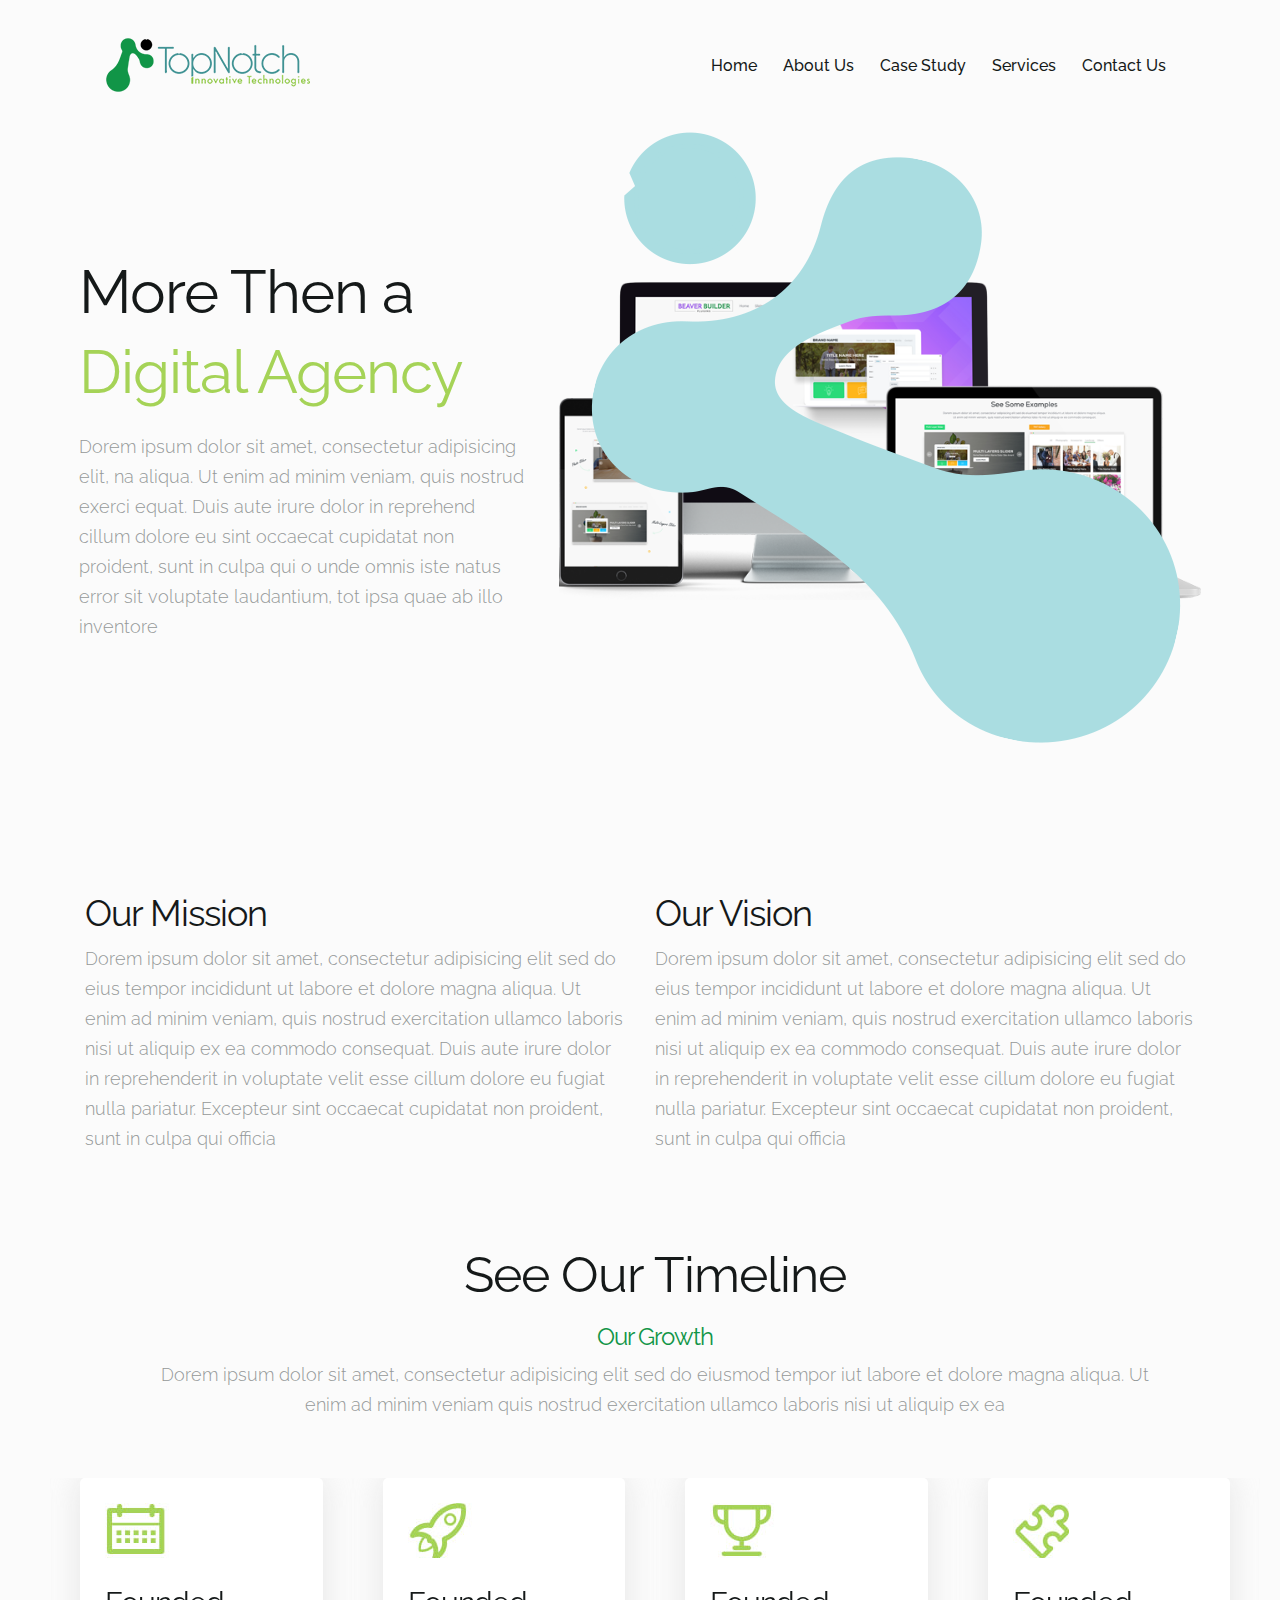
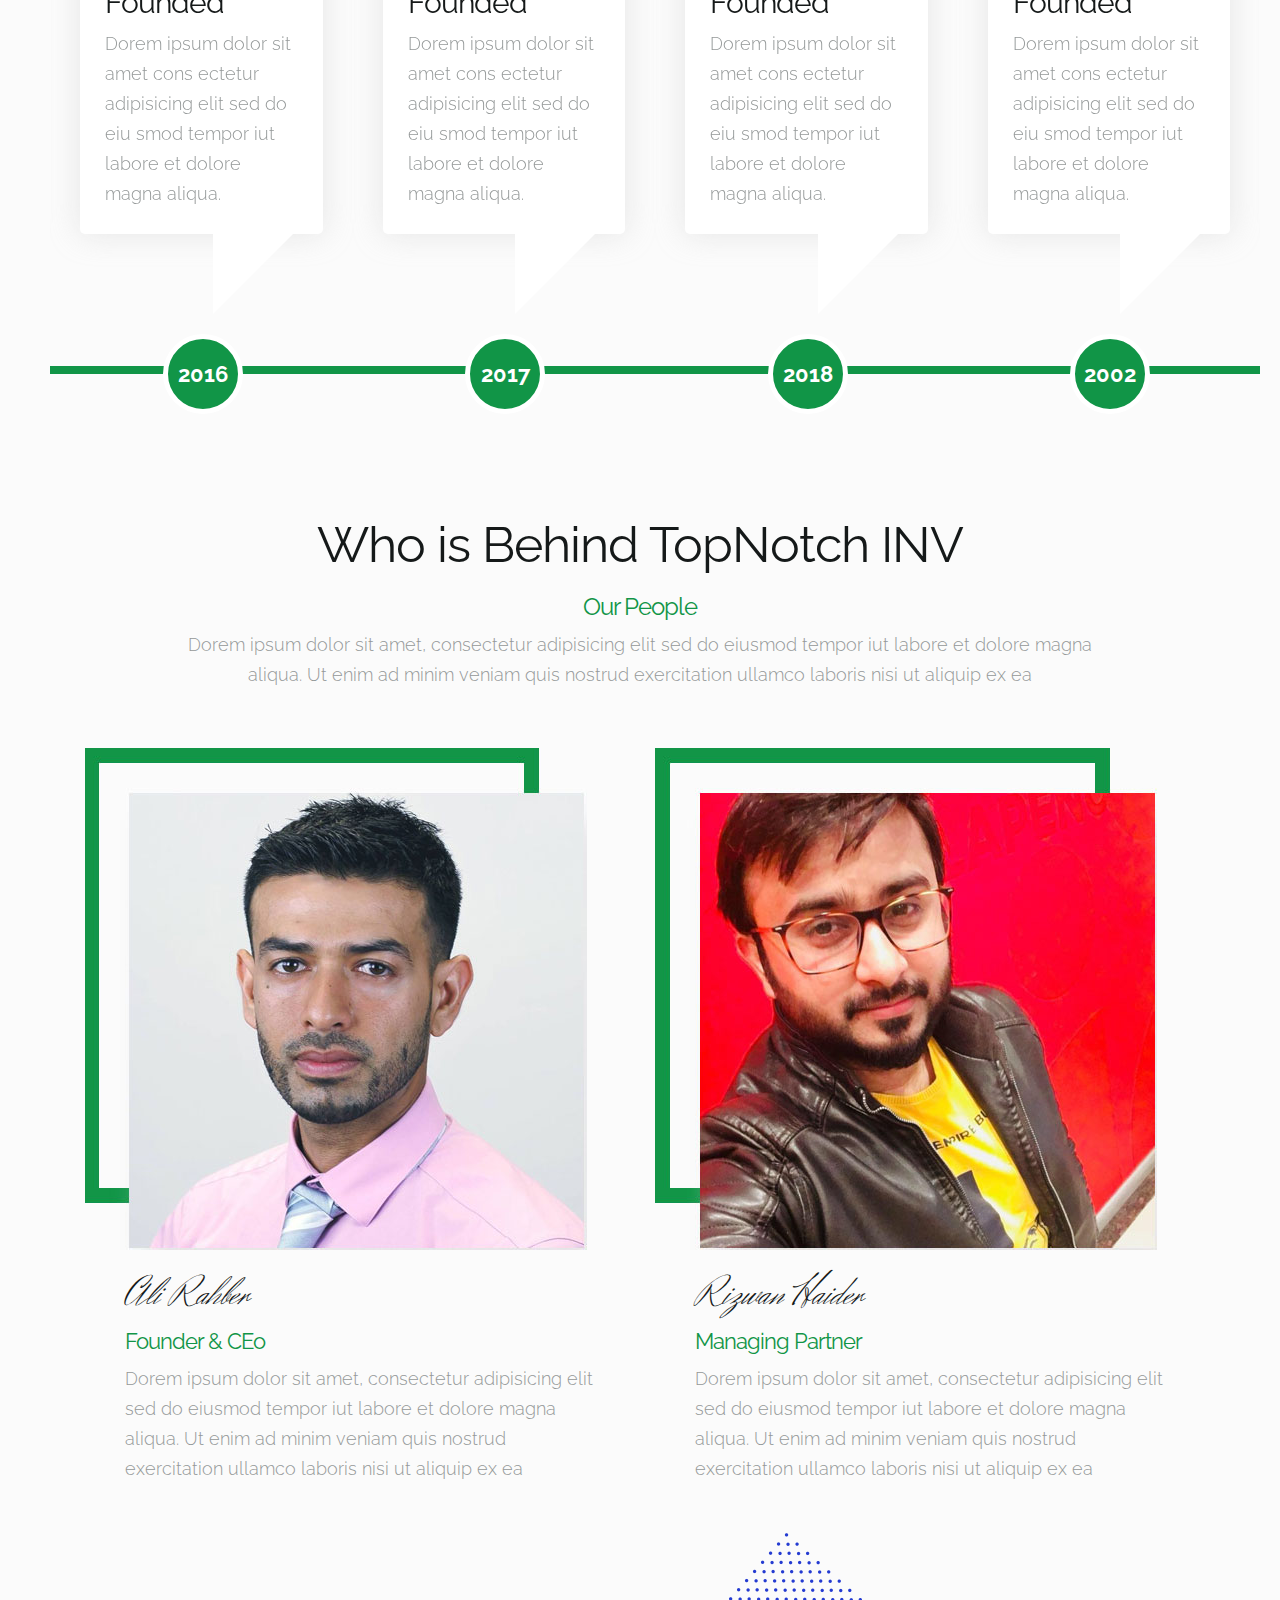
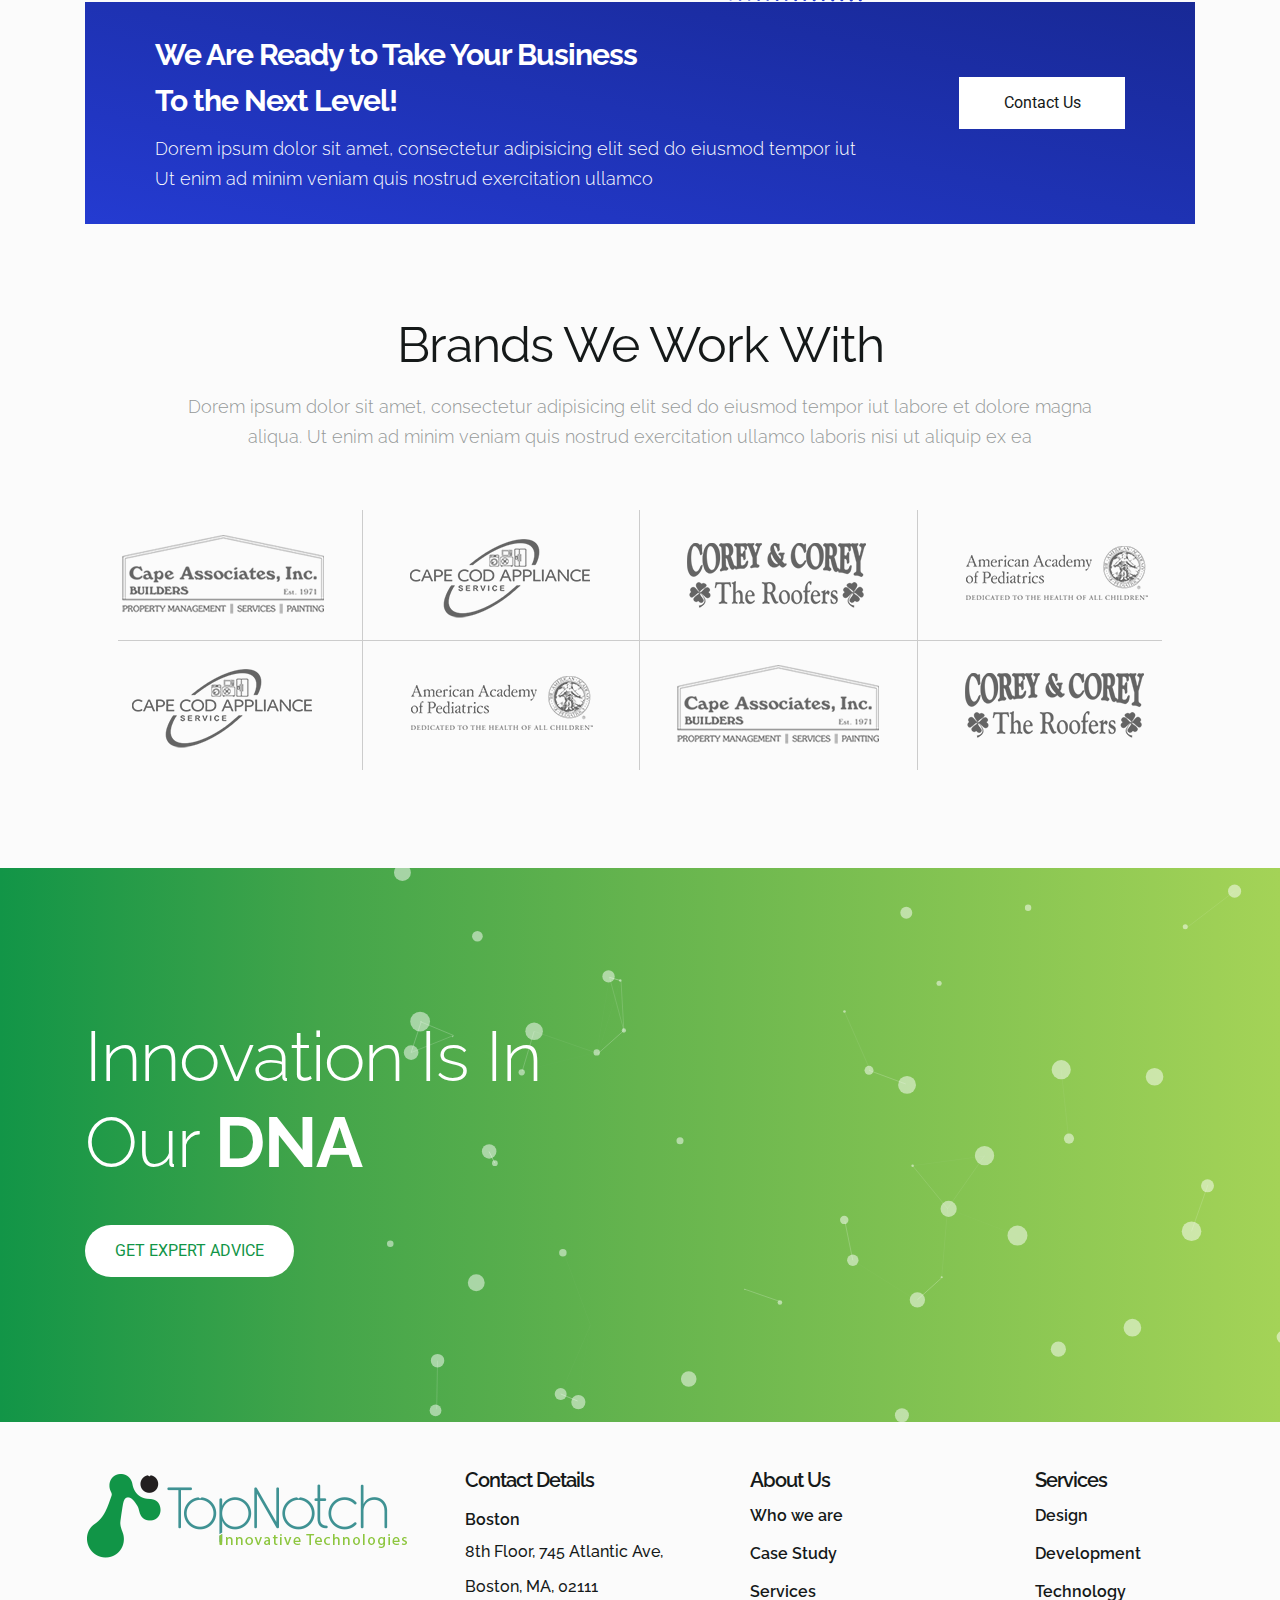
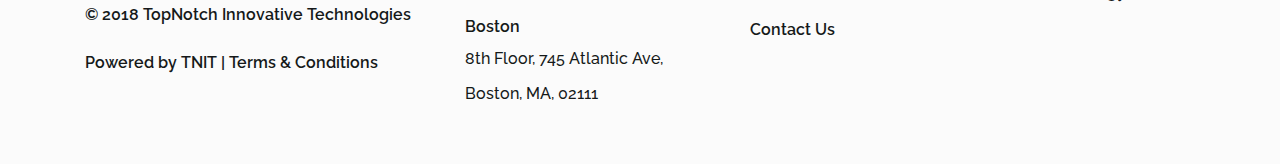
<file: about.html>
<!doctype html>
<html>
    <head>
        <meta charset="utf-8">
        <meta name="description" content="">
        <meta name="viewport" content="width=device-width, initial-scale=1">
        <title>Topnotch Website</title>

        <!-- Css Files Start -->
		<link href="css/style.css" rel="stylesheet">
		<link href="css/bootstrap.css" rel="stylesheet">
		<link href="css/bootstrap-grid.css" rel="stylesheet">
		<link href="css/responsive.css" rel="stylesheet">
		<link href="css/theme-color.css" rel="stylesheet">
		<link href="css/owl.carousel.css" rel="stylesheet">
		<link href="css/animate.css" rel="stylesheet">
		<link href="css/anim-component.css" rel="stylesheet">
		<link href="css/font-awesome.min.css" rel="stylesheet">
		
		<!-- Css Files End -->
		<!--[if lt IE 9]>
	      <script src="https://oss.maxcdn.com/html5shiv/3.7.2/html5shiv.min.js"></script>
	      <script src="https://oss.maxcdn.com/respond/1.4.2/respond.min.js"></script>
	    <![endif]-->
    </head>

    <body>
	    <!--Wrapper Content Start-->
	    <div class="tnit-wrapper">
	    	<!--Header Content Start-->
	    	<header class="tnit-header">
	    		<!--Navigation Row Start-->
	    		<div class="tnit-navigation-row">
	    			<div class="container container-custom">
	    				<!--Navigation Inner Holder Start-->
	    				<div class="navigation-innner">
	    					<div class="row">
	    						<div class="col-md-2 col-sm-3 col-xs-12">
	    							<!--Logo Start-->
	    							<strong class="tnit-logo">
	    								<a href="index.html">
	    									<img src="images/logo.png" alt="">
	    								</a>
	    							</strong><!--Logo End-->
	    						</div>
	    						<div class="col-md-10 col-sm-9 col-xs-12">
	    							<!--Nav Holder Start-->
	    							<div class="tnit-nav-holder">
	    								<nav class="navbar navbar-toggleable-md navbar-light bg-faded">
										  <button class="navbar-toggler navbar-toggler-right" type="button" data-toggle="collapse" data-target="#tnit-navbarNavDropdown" aria-controls="tnit-navbarNavDropdown" aria-expanded="false" aria-label="Toggle navigation">
										    <span class="navbar-toggler-icon"></span>
										  </button>
										  <div class="collapse navbar-collapse" id="tnit-navbarNavDropdown">
										    <ul class="navbar-nav">
										      <li class="nav-item">
										        <a class="nav-link" href="index.html">
										          Home
										        </a>
										      </li>
										      <li class="nav-item">
										        <a class="nav-link" href="about.html">
										         About Us
										        </a>
										      </li>
										      <li class="nav-item">
										        <a class="nav-link" href="index.html">
										          Case Study
										        </a>
										      </li>
										      <li class="nav-item dropdown">
										        <a class="nav-link dropdown-toggle" href="services.html"  data-toggle="dropdown" aria-haspopup="true" aria-expanded="false">
										          Services
										        </a>
										        <ul class="dropdown-menu">
										        	<li>
										        		<a class="dropdown-item" href="web-designing.html">Web Designing</a>
										        	</li>
										        	<li>
										        		<a class="dropdown-item" href="web-development.html">Web Development</a>
										        	</li>
										        	<li>
										        		<a class="dropdown-item" href="app-development.html">App Development</a>
										        	</li>
										        </ul>
										      </li>
										      <li class="nav-item">
										        <a class="nav-link" href="contact-us.html">
										          Contact Us  
										        </a>
										      </li>
										    </ul>                         
										  </div>
										</nav>
									
	    							</div><!--Nav Holder End-->
	    						</div>
	    					</div>
	    				</div><!--Navigation Inner Holder End-->
	    			</div>
	    		</div><!--Navigation Row End-->
	    	</header><!--Header Content End-->

	    	<!--Banner Content Start-->
	    	<section class="tnit-banner-section tnit-inner-banner">
	    		<div class="container banner-container">
	    			<div class="row">
	    				<div class="col-md-5 col-sm-3 col-xs-12">
	    					<!--Banner Info Start-->
	    					<div class="banner-info">
	    						<h2>More Then a <br> <span class="th-color-light">Digital Agency</span></h2>
	    						<p>
	    						Dorem ipsum dolor sit amet, consectetur adipisicing elit,
								na aliqua. Ut enim ad minim veniam, quis nostrud exerci
								equat. Duis aute irure dolor in reprehend cillum dolore eu
								sint occaecat cupidatat non proident, sunt in culpa qui o
								unde omnis iste natus error sit voluptate laudantium, tot
								ipsa quae ab illo inventore 
	    						</p>
	    					</div><!--Banner Info End-->
	    				</div>
	    				<div class="col-md-7 col-sm-6 col-xs-12">
	    					<!--Banner Animated Holder Start-->
	    					<div class="banner-animated-outer pos--rel">
	    						<div class="tnit-circle">
	    							<img src="images/circle-img.png" alt="">
	    						</div>
	    						<div class="anim-svg-img tnit-anim-header_img tnit-anim-header_img-2 pos--abs">
	    							<img src="images/banner-logo-layer.png" alt="">
	    						</div>
	    						
	    						<div class="tnit-screen-img tnit-anim-header_img-3">
	    							<img src="images/all-screeen-img2.png" alt="">
	    						</div>
	    						<!-- <span class="anim-circle tnit-anim-header_img tnit-anim-header_img-4">
	    							<img src="images/circle-icon.png" alt="">
	    						</span>
	    						<span class="anim-close tnit-anim-header_img tnit-anim-header_img--5">
	    							<img src="images/close-icon.png" alt="">
	    						</span>
	    						<span class="anim-triangle tnit-anim-header_img tnit-anim-header_img-6">
	    							<img src="images/triangle-icon.png" alt="">
	    						</span> -->
	    					</div><!--Banner Animated Holder End-->
	    				</div>
	    			</div>
	    			
	    		</div>
	    	</section><!--Banner Content End-->


	    	<!--Main Content Start-->
	    	<div class="tnit-main-content">

	    		<!--Mission Section Start-->
	    		<section class="tnit-section pd-tb100">
	    			<div class="container">
	    				<div class="row">
	    					<div class="col-md-6 col-sm-12 col-xs-12">
	    						<!--Text Holder Start-->
	    						<div class="tnit-text-holder">
	    							<h2>Our Mission</h2>
	    							<p>
	    								Dorem ipsum dolor sit amet, consectetur adipisicing elit sed do eius
tempor incididunt ut labore et dolore magna aliqua. Ut enim ad minim 
veniam, quis nostrud exercitation ullamco laboris nisi ut aliquip ex ea 
commodo consequat. Duis aute irure dolor in reprehenderit in voluptate 
velit esse cillum dolore eu fugiat nulla pariatur. Excepteur sint occaecat 
cupidatat non proident, sunt in culpa qui officia
	    							</p>
	    						</div><!--Text Holder End-->
	    					</div>
	    					<div class="col-md-6 col-sm-12 col-xs-12">
	    						<!--Text Holder Start-->
	    						<div class="tnit-text-holder">
	    							<h2>Our Vision</h2>
	    							<p>
	    								Dorem ipsum dolor sit amet, consectetur adipisicing elit sed do eius
tempor incididunt ut labore et dolore magna aliqua. Ut enim ad minim 
veniam, quis nostrud exercitation ullamco laboris nisi ut aliquip ex ea 
commodo consequat. Duis aute irure dolor in reprehenderit in voluptate 
velit esse cillum dolore eu fugiat nulla pariatur. Excepteur sint occaecat 
cupidatat non proident, sunt in culpa qui officia
	    							</p>
	    						</div><!--Text Holder End-->
	    					</div>
	    				</div>
	    			</div>
	    		</section><!--Mission Section End-->

	    		<!--TimeLine Section Start-->
	    		<section class="tnit-timeline-section">
	    			<div class="container">
	    				<!--Heading Outer Start-->
	    				<div class="tnit-heading-outer text-center">
	    					<h2>See Our Timeline</h2>
	    					<h4 class="th-color">Our Growth</h4>
	    					<p>Dorem ipsum dolor sit amet, consectetur adipisicing elit sed do eiusmod tempor iut labore et dolore magna aliqua. Ut enim ad minim veniam quis nostrud exercitation  ullamco laboris nisi ut aliquip ex ea  </p>
	    				</div><!--Heading Outer End-->
	    				<div id="tnit-timeline-slider" class="owl-carousel">
	    					<div class="item">
	    						<!--Timeline Item Start-->
	    						<div class="tnit-timeline-item">
	    							<div class="top-inner">
		    							<span class="icon-box">
		    								<img src="images/timeline-icon-01.jpg" alt="">
		    								<!-- <svg class="line-drawing" id="anim-calander" width="100%" height="60" preserveAspectRatio="xMidYMid meet" xmlns="http://www.w3.org/2000/svg" viewBox="0 0 250 320">
											<path d="M306,83c-5.52,0-10,4.48-10,10s4.48,10,10,10c5.52,0,10-4.48,10-10S311.52,83,306,83z"/>
											<path d="M206,83c-5.52,0-10,4.48-10,10s4.48,10,10,10s10-4.48,10-10S211.52,83,206,83z"/>
											<path d="M473.123,298.882C481.706,286,486,269.927,486,256c0-20.996-9.327-40.503-25.332-53.731
											C464.21,193.805,466,185.002,466,176c0-27.855-16.256-53.803-40.425-65.92c3.667-30.414-16.151-58.292-45.52-65.403
											C368.56,18.104,342.975,0,316,0c-25.11,0-47.631,14.646-60,36.016C243.63,14.646,221.109,0,196,0
											c-26.977,0-52.562,18.104-64.055,44.678c-29.545,7.156-49.177,35.173-45.52,65.402C62.257,122.196,46,148.145,46,176
											c0,9.002,1.79,17.805,5.332,26.269C35.327,215.498,26,235.004,26,256c0,14,4.33,30.052,12.877,42.881
											C30.525,310.671,26,324.644,26,339c0,18.616,7.548,36.35,20.899,49.518C40.035,430.01,73.125,472,116,472
											c0.31,0,0.615-0.005,0.914-0.014C131.129,496.508,157.515,512,186,512c29.688,0,56.216-17.82,70-43.494
											C269.784,494.18,296.312,512,326,512c28.485,0,54.871-15.492,69.086-40.014c0.3,0.009,0.604,0.014,0.914,0.014
											c37.944,0,70-33.43,70-73c0-3.369-0.296-6.834-0.899-10.482C478.452,375.35,486,357.617,486,339
											C486,324.644,481.475,310.671,473.123,298.882z M246,151.381c-5.888-3.415-12.717-5.381-20-5.381c-5.523,0-10,4.477-10,10
											s4.477,10,10,10c11.028,0,20,8.972,20,20v190.169C231.329,359.528,209.877,349,186,349c-5.523,0-10,4.477-10,10s4.477,10,10,10
											c33.084,0,60,26.916,60,60c0,34.149-27.477,63-60,63c-23.152,0-44.465-13.691-54.299-34.88c-1.813-3.905-5.919-6.208-10.2-5.726
											c-0.707,0.081-1.41,0.175-2.113,0.271c-28.46,3.892-60.51-28.335-51.834-64.387c0.891-3.703-0.399-7.589-3.326-10.025
											C52.644,367.614,46,353.671,46,339c0-9.071,2.565-17.948,7.338-25.732C65.332,323.098,80.251,329,96,329c5.523,0,10-4.477,10-10
											s-4.477-10-10-10c-27.139,0-50-24.77-50-53c0-17.125,8.729-32.879,23.352-42.142c4.505-2.854,5.978-8.741,3.347-13.38
											C68.254,192.639,66,184.403,66,176c0-26.99,22.002-53,50-53c26.636,0,50,24.767,50,53c0,5.523,4.477,10,10,10s10-4.477,10-10
											c0-39.57-32.056-73-70-73c-3.348,0-6.678,0.271-9.975,0.784C106.02,103.521,106,103.265,106,103c0-22.317,18.117-40,40-40
											c10.682,0,20.73,4.161,28.292,11.715c3.907,3.903,10.238,3.899,14.142-0.007c3.903-3.908,3.9-10.239-0.007-14.142
											c-9.123-9.113-20.662-14.925-33.167-16.851C164.079,30.624,178.744,20,196,20c26.636,0,50,24.766,50,53V151.381z M416,329
											c15.75,0,30.669-5.903,42.663-15.729C463.435,321.054,466,329.93,466,339c0,14.671-6.644,28.614-18.227,38.253
											c-2.928,2.436-4.217,6.323-3.326,10.025c1.06,4.403,1.553,8.128,1.553,11.721c0,31.04-28.075,56.126-53.387,52.666
											c-0.703-0.096-1.407-0.191-2.114-0.271c-4.287-0.485-8.388,1.821-10.199,5.726C370.466,478.309,349.151,492,326,492
											c-32.523,0-60-28.851-60-63c0-33.084,26.916-60,60-60c5.522,0,10-4.477,10-10s-4.478-10-10-10c-23.877,0-45.329,10.528-60,27.169
											V186c0-11.028,8.972-20,20-20c5.522,0,10-4.477,10-10s-4.478-10-10-10c-7.283,0-14.112,1.966-20,5.381V73
											c0-28.234,23.364-53,50-53c17.256,0,31.92,10.624,40.739,23.714c-12.504,1.926-24.042,7.738-33.166,16.851
											c-3.908,3.903-3.912,10.234-0.009,14.142c3.903,3.908,10.236,3.911,14.142,0.008C345.271,67.161,355.318,63,366,63
											c21.993,0,40,17.787,40,40c0,0.264-0.02,0.521-0.025,0.784C402.678,103.271,399.348,103,396,103c-37.944,0-70,33.43-70,73
											c0,5.523,4.478,10,10,10c5.522,0,10-4.477,10-10c0-28.233,23.364-53,50-53c27.982,0,50,25.997,50,53
											c0,8.403-2.254,16.639-6.699,24.478c-2.63,4.639-1.157,10.526,3.348,13.38C457.271,223.121,466,238.875,466,256
											c0,28.331-22.941,53-50,53c-5.522,0-10,4.477-10,10S410.478,329,416,329z"/>
											<path d="M223.453,214.053c-3.682-4.116-10.003-4.468-14.12-0.786C177.265,241.952,126,219.027,126,176c0-5.523-4.477-10-10-10
											s-10,4.477-10,10c0,34.715,25.407,63.595,58.6,69.057C160.75,257.185,149.386,266,136,266c-5.523,0-10,4.477-10,10s4.477,10,10,10
											c24.357,0,44.69-17.51,49.102-40.602c13.907-1.819,26.996-7.77,37.565-17.225C226.783,224.491,227.135,218.169,223.453,214.053z"
											/>
											<path d="M116,389c-5.523,0-10,4.477-10,10s4.477,10,10,10c26.636,0,50,24.767,50,53c0,5.523,4.477,10,10,10s10-4.477,10-10
											C186,422.43,153.944,389,116,389z"/>
											<path d="M196,309c-33.886,0-62.98,18.585-78.3,45.608c-2.723,4.805-1.036,10.908,3.768,13.631
											c4.805,2.723,10.907,1.037,13.631-3.768C147.034,343.415,169.68,329,196,329c5.523,0,10-4.477,10-10S201.523,309,196,309z"/>
											<path d="M376,266c-13.386,0-24.75-8.815-28.6-20.943C380.593,239.595,406,210.715,406,176c0-5.523-4.478-10-10-10
											c-5.522,0-10,4.477-10,10c0,27.57-22.43,50-50,50c-12.316,0-24.153-4.522-33.333-12.733c-4.115-3.682-10.438-3.331-14.12,0.786
											c-3.683,4.116-3.33,10.438,0.786,14.12c10.569,9.455,23.659,15.406,37.565,17.225C331.31,268.49,351.643,286,376,286
											c5.522,0,10-4.477,10-10S381.522,266,376,266z"/>
											<path d="M396,389c-37.944,0-70,33.43-70,73c0,5.523,4.478,10,10,10c5.522,0,10-4.477,10-10c0-28.233,23.364-53,50-53
											c5.522,0,10-4.477,10-10S401.522,389,396,389z"/>
											<path d="M394.3,354.609C379.018,327.65,349.964,309,316,309c-5.522,0-10,4.477-10,10s4.478,10,10,10
											c26.301,0,48.964,14.411,60.899,35.471c2.727,4.811,8.834,6.489,13.631,3.769C395.335,365.517,397.022,359.414,394.3,354.609z"/>
											
										</svg> -->
		    							</span>
		    							<h3>Founded</h3>
		    							<p>
		    							Dorem ipsum dolor sit amet cons ectetur adipisicing elit sed do eiu smod tempor iut labore et dolore magna aliqua. 
		    							</p>
		    						</div>
		    						<div class="bottom-holder">
		    							<span class="bg-line"></span>
		    							<span class="timeline-date">2016</span>
		    						</div>
	    						</div><!--Timeline Item End-->
	    					</div>
	    					<div class="item">
	    						<!--Timeline Item Start-->
	    						<div class="tnit-timeline-item">
	    							<div class="top-inner">
		    							<span class="icon-box">
		    								<img src="images/timeline-icon-02.jpg" alt="">
		    								<!-- <svg class="line-drawing" id="anim-calander" width="100%" height="60" preserveAspectRatio="xMidYMid meet" xmlns="http://www.w3.org/2000/svg" viewBox="0 -5 150 220">
											<path d="M306,83c-5.52,0-10,4.48-10,10s4.48,10,10,10c5.52,0,10-4.48,10-10S311.52,83,306,83z"/>
											<path d="M206,83c-5.52,0-10,4.48-10,10s4.48,10,10,10s10-4.48,10-10S211.52,83,206,83z"/>
											<path d="M473.123,298.882C481.706,286,486,269.927,486,256c0-20.996-9.327-40.503-25.332-53.731
											C464.21,193.805,466,185.002,466,176c0-27.855-16.256-53.803-40.425-65.92c3.667-30.414-16.151-58.292-45.52-65.403
											C368.56,18.104,342.975,0,316,0c-25.11,0-47.631,14.646-60,36.016C243.63,14.646,221.109,0,196,0
											c-26.977,0-52.562,18.104-64.055,44.678c-29.545,7.156-49.177,35.173-45.52,65.402C62.257,122.196,46,148.145,46,176
											c0,9.002,1.79,17.805,5.332,26.269C35.327,215.498,26,235.004,26,256c0,14,4.33,30.052,12.877,42.881
											C30.525,310.671,26,324.644,26,339c0,18.616,7.548,36.35,20.899,49.518C40.035,430.01,73.125,472,116,472
											c0.31,0,0.615-0.005,0.914-0.014C131.129,496.508,157.515,512,186,512c29.688,0,56.216-17.82,70-43.494
											C269.784,494.18,296.312,512,326,512c28.485,0,54.871-15.492,69.086-40.014c0.3,0.009,0.604,0.014,0.914,0.014
											c37.944,0,70-33.43,70-73c0-3.369-0.296-6.834-0.899-10.482C478.452,375.35,486,357.617,486,339
											C486,324.644,481.475,310.671,473.123,298.882z M246,151.381c-5.888-3.415-12.717-5.381-20-5.381c-5.523,0-10,4.477-10,10
											s4.477,10,10,10c11.028,0,20,8.972,20,20v190.169C231.329,359.528,209.877,349,186,349c-5.523,0-10,4.477-10,10s4.477,10,10,10
											c33.084,0,60,26.916,60,60c0,34.149-27.477,63-60,63c-23.152,0-44.465-13.691-54.299-34.88c-1.813-3.905-5.919-6.208-10.2-5.726
											c-0.707,0.081-1.41,0.175-2.113,0.271c-28.46,3.892-60.51-28.335-51.834-64.387c0.891-3.703-0.399-7.589-3.326-10.025
											C52.644,367.614,46,353.671,46,339c0-9.071,2.565-17.948,7.338-25.732C65.332,323.098,80.251,329,96,329c5.523,0,10-4.477,10-10
											s-4.477-10-10-10c-27.139,0-50-24.77-50-53c0-17.125,8.729-32.879,23.352-42.142c4.505-2.854,5.978-8.741,3.347-13.38
											C68.254,192.639,66,184.403,66,176c0-26.99,22.002-53,50-53c26.636,0,50,24.767,50,53c0,5.523,4.477,10,10,10s10-4.477,10-10
											c0-39.57-32.056-73-70-73c-3.348,0-6.678,0.271-9.975,0.784C106.02,103.521,106,103.265,106,103c0-22.317,18.117-40,40-40
											c10.682,0,20.73,4.161,28.292,11.715c3.907,3.903,10.238,3.899,14.142-0.007c3.903-3.908,3.9-10.239-0.007-14.142
											c-9.123-9.113-20.662-14.925-33.167-16.851C164.079,30.624,178.744,20,196,20c26.636,0,50,24.766,50,53V151.381z M416,329
											c15.75,0,30.669-5.903,42.663-15.729C463.435,321.054,466,329.93,466,339c0,14.671-6.644,28.614-18.227,38.253
											c-2.928,2.436-4.217,6.323-3.326,10.025c1.06,4.403,1.553,8.128,1.553,11.721c0,31.04-28.075,56.126-53.387,52.666
											c-0.703-0.096-1.407-0.191-2.114-0.271c-4.287-0.485-8.388,1.821-10.199,5.726C370.466,478.309,349.151,492,326,492
											c-32.523,0-60-28.851-60-63c0-33.084,26.916-60,60-60c5.522,0,10-4.477,10-10s-4.478-10-10-10c-23.877,0-45.329,10.528-60,27.169
											V186c0-11.028,8.972-20,20-20c5.522,0,10-4.477,10-10s-4.478-10-10-10c-7.283,0-14.112,1.966-20,5.381V73
											c0-28.234,23.364-53,50-53c17.256,0,31.92,10.624,40.739,23.714c-12.504,1.926-24.042,7.738-33.166,16.851
											c-3.908,3.903-3.912,10.234-0.009,14.142c3.903,3.908,10.236,3.911,14.142,0.008C345.271,67.161,355.318,63,366,63
											c21.993,0,40,17.787,40,40c0,0.264-0.02,0.521-0.025,0.784C402.678,103.271,399.348,103,396,103c-37.944,0-70,33.43-70,73
											c0,5.523,4.478,10,10,10c5.522,0,10-4.477,10-10c0-28.233,23.364-53,50-53c27.982,0,50,25.997,50,53
											c0,8.403-2.254,16.639-6.699,24.478c-2.63,4.639-1.157,10.526,3.348,13.38C457.271,223.121,466,238.875,466,256
											c0,28.331-22.941,53-50,53c-5.522,0-10,4.477-10,10S410.478,329,416,329z"/>
											<path d="M223.453,214.053c-3.682-4.116-10.003-4.468-14.12-0.786C177.265,241.952,126,219.027,126,176c0-5.523-4.477-10-10-10
											s-10,4.477-10,10c0,34.715,25.407,63.595,58.6,69.057C160.75,257.185,149.386,266,136,266c-5.523,0-10,4.477-10,10s4.477,10,10,10
											c24.357,0,44.69-17.51,49.102-40.602c13.907-1.819,26.996-7.77,37.565-17.225C226.783,224.491,227.135,218.169,223.453,214.053z"
											/>
											<path d="M116,389c-5.523,0-10,4.477-10,10s4.477,10,10,10c26.636,0,50,24.767,50,53c0,5.523,4.477,10,10,10s10-4.477,10-10
											C186,422.43,153.944,389,116,389z"/>
											<path d="M196,309c-33.886,0-62.98,18.585-78.3,45.608c-2.723,4.805-1.036,10.908,3.768,13.631
											c4.805,2.723,10.907,1.037,13.631-3.768C147.034,343.415,169.68,329,196,329c5.523,0,10-4.477,10-10S201.523,309,196,309z"/>
											<path d="M376,266c-13.386,0-24.75-8.815-28.6-20.943C380.593,239.595,406,210.715,406,176c0-5.523-4.478-10-10-10
											c-5.522,0-10,4.477-10,10c0,27.57-22.43,50-50,50c-12.316,0-24.153-4.522-33.333-12.733c-4.115-3.682-10.438-3.331-14.12,0.786
											c-3.683,4.116-3.33,10.438,0.786,14.12c10.569,9.455,23.659,15.406,37.565,17.225C331.31,268.49,351.643,286,376,286
											c5.522,0,10-4.477,10-10S381.522,266,376,266z"/>
											<path d="M396,389c-37.944,0-70,33.43-70,73c0,5.523,4.478,10,10,10c5.522,0,10-4.477,10-10c0-28.233,23.364-53,50-53
											c5.522,0,10-4.477,10-10S401.522,389,396,389z"/>
											<path d="M394.3,354.609C379.018,327.65,349.964,309,316,309c-5.522,0-10,4.477-10,10s4.478,10,10,10
											c26.301,0,48.964,14.411,60.899,35.471c2.727,4.811,8.834,6.489,13.631,3.769C395.335,365.517,397.022,359.414,394.3,354.609z"/>
											
										</svg> -->
		    							</span>
		    							<h3>Founded</h3>
		    							<p>
		    							Dorem ipsum dolor sit amet cons ectetur adipisicing elit sed do eiu smod tempor iut labore et dolore magna aliqua. 
		    							</p>
		    						</div>
		    						<div class="bottom-holder">
		    							<span class="bg-line"></span>
		    							<span class="timeline-date">2017</span>
		    						</div>
	    						</div><!--Timeline Item End-->
	    					</div>
	    					<div class="item">
	    						<!--Timeline Item Start-->
	    						<div class="tnit-timeline-item">
	    							<div class="top-inner">
		    							<span class="icon-box">
		    								<img src="images/timeline-icon-03.jpg" alt="">
		    								<!-- <svg class="line-drawing" id="anim-calander" width="100%" height="60" preserveAspectRatio="xMidYMid meet" xmlns="http://www.w3.org/2000/svg" viewBox="0 -5 150 220">
											<path d="M306,83c-5.52,0-10,4.48-10,10s4.48,10,10,10c5.52,0,10-4.48,10-10S311.52,83,306,83z"/>
											<path d="M206,83c-5.52,0-10,4.48-10,10s4.48,10,10,10s10-4.48,10-10S211.52,83,206,83z"/>
											<path d="M473.123,298.882C481.706,286,486,269.927,486,256c0-20.996-9.327-40.503-25.332-53.731
											C464.21,193.805,466,185.002,466,176c0-27.855-16.256-53.803-40.425-65.92c3.667-30.414-16.151-58.292-45.52-65.403
											C368.56,18.104,342.975,0,316,0c-25.11,0-47.631,14.646-60,36.016C243.63,14.646,221.109,0,196,0
											c-26.977,0-52.562,18.104-64.055,44.678c-29.545,7.156-49.177,35.173-45.52,65.402C62.257,122.196,46,148.145,46,176
											c0,9.002,1.79,17.805,5.332,26.269C35.327,215.498,26,235.004,26,256c0,14,4.33,30.052,12.877,42.881
											C30.525,310.671,26,324.644,26,339c0,18.616,7.548,36.35,20.899,49.518C40.035,430.01,73.125,472,116,472
											c0.31,0,0.615-0.005,0.914-0.014C131.129,496.508,157.515,512,186,512c29.688,0,56.216-17.82,70-43.494
											C269.784,494.18,296.312,512,326,512c28.485,0,54.871-15.492,69.086-40.014c0.3,0.009,0.604,0.014,0.914,0.014
											c37.944,0,70-33.43,70-73c0-3.369-0.296-6.834-0.899-10.482C478.452,375.35,486,357.617,486,339
											C486,324.644,481.475,310.671,473.123,298.882z M246,151.381c-5.888-3.415-12.717-5.381-20-5.381c-5.523,0-10,4.477-10,10
											s4.477,10,10,10c11.028,0,20,8.972,20,20v190.169C231.329,359.528,209.877,349,186,349c-5.523,0-10,4.477-10,10s4.477,10,10,10
											c33.084,0,60,26.916,60,60c0,34.149-27.477,63-60,63c-23.152,0-44.465-13.691-54.299-34.88c-1.813-3.905-5.919-6.208-10.2-5.726
											c-0.707,0.081-1.41,0.175-2.113,0.271c-28.46,3.892-60.51-28.335-51.834-64.387c0.891-3.703-0.399-7.589-3.326-10.025
											C52.644,367.614,46,353.671,46,339c0-9.071,2.565-17.948,7.338-25.732C65.332,323.098,80.251,329,96,329c5.523,0,10-4.477,10-10
											s-4.477-10-10-10c-27.139,0-50-24.77-50-53c0-17.125,8.729-32.879,23.352-42.142c4.505-2.854,5.978-8.741,3.347-13.38
											C68.254,192.639,66,184.403,66,176c0-26.99,22.002-53,50-53c26.636,0,50,24.767,50,53c0,5.523,4.477,10,10,10s10-4.477,10-10
											c0-39.57-32.056-73-70-73c-3.348,0-6.678,0.271-9.975,0.784C106.02,103.521,106,103.265,106,103c0-22.317,18.117-40,40-40
											c10.682,0,20.73,4.161,28.292,11.715c3.907,3.903,10.238,3.899,14.142-0.007c3.903-3.908,3.9-10.239-0.007-14.142
											c-9.123-9.113-20.662-14.925-33.167-16.851C164.079,30.624,178.744,20,196,20c26.636,0,50,24.766,50,53V151.381z M416,329
											c15.75,0,30.669-5.903,42.663-15.729C463.435,321.054,466,329.93,466,339c0,14.671-6.644,28.614-18.227,38.253
											c-2.928,2.436-4.217,6.323-3.326,10.025c1.06,4.403,1.553,8.128,1.553,11.721c0,31.04-28.075,56.126-53.387,52.666
											c-0.703-0.096-1.407-0.191-2.114-0.271c-4.287-0.485-8.388,1.821-10.199,5.726C370.466,478.309,349.151,492,326,492
											c-32.523,0-60-28.851-60-63c0-33.084,26.916-60,60-60c5.522,0,10-4.477,10-10s-4.478-10-10-10c-23.877,0-45.329,10.528-60,27.169
											V186c0-11.028,8.972-20,20-20c5.522,0,10-4.477,10-10s-4.478-10-10-10c-7.283,0-14.112,1.966-20,5.381V73
											c0-28.234,23.364-53,50-53c17.256,0,31.92,10.624,40.739,23.714c-12.504,1.926-24.042,7.738-33.166,16.851
											c-3.908,3.903-3.912,10.234-0.009,14.142c3.903,3.908,10.236,3.911,14.142,0.008C345.271,67.161,355.318,63,366,63
											c21.993,0,40,17.787,40,40c0,0.264-0.02,0.521-0.025,0.784C402.678,103.271,399.348,103,396,103c-37.944,0-70,33.43-70,73
											c0,5.523,4.478,10,10,10c5.522,0,10-4.477,10-10c0-28.233,23.364-53,50-53c27.982,0,50,25.997,50,53
											c0,8.403-2.254,16.639-6.699,24.478c-2.63,4.639-1.157,10.526,3.348,13.38C457.271,223.121,466,238.875,466,256
											c0,28.331-22.941,53-50,53c-5.522,0-10,4.477-10,10S410.478,329,416,329z"/>
											<path d="M223.453,214.053c-3.682-4.116-10.003-4.468-14.12-0.786C177.265,241.952,126,219.027,126,176c0-5.523-4.477-10-10-10
											s-10,4.477-10,10c0,34.715,25.407,63.595,58.6,69.057C160.75,257.185,149.386,266,136,266c-5.523,0-10,4.477-10,10s4.477,10,10,10
											c24.357,0,44.69-17.51,49.102-40.602c13.907-1.819,26.996-7.77,37.565-17.225C226.783,224.491,227.135,218.169,223.453,214.053z"
											/>
											<path d="M116,389c-5.523,0-10,4.477-10,10s4.477,10,10,10c26.636,0,50,24.767,50,53c0,5.523,4.477,10,10,10s10-4.477,10-10
											C186,422.43,153.944,389,116,389z"/>
											<path d="M196,309c-33.886,0-62.98,18.585-78.3,45.608c-2.723,4.805-1.036,10.908,3.768,13.631
											c4.805,2.723,10.907,1.037,13.631-3.768C147.034,343.415,169.68,329,196,329c5.523,0,10-4.477,10-10S201.523,309,196,309z"/>
											<path d="M376,266c-13.386,0-24.75-8.815-28.6-20.943C380.593,239.595,406,210.715,406,176c0-5.523-4.478-10-10-10
											c-5.522,0-10,4.477-10,10c0,27.57-22.43,50-50,50c-12.316,0-24.153-4.522-33.333-12.733c-4.115-3.682-10.438-3.331-14.12,0.786
											c-3.683,4.116-3.33,10.438,0.786,14.12c10.569,9.455,23.659,15.406,37.565,17.225C331.31,268.49,351.643,286,376,286
											c5.522,0,10-4.477,10-10S381.522,266,376,266z"/>
											<path d="M396,389c-37.944,0-70,33.43-70,73c0,5.523,4.478,10,10,10c5.522,0,10-4.477,10-10c0-28.233,23.364-53,50-53
											c5.522,0,10-4.477,10-10S401.522,389,396,389z"/>
											<path d="M394.3,354.609C379.018,327.65,349.964,309,316,309c-5.522,0-10,4.477-10,10s4.478,10,10,10
											c26.301,0,48.964,14.411,60.899,35.471c2.727,4.811,8.834,6.489,13.631,3.769C395.335,365.517,397.022,359.414,394.3,354.609z"/>
											
										</svg> -->
		    							</span>
		    							<h3>Founded</h3>
		    							<p>
		    							Dorem ipsum dolor sit amet cons ectetur adipisicing elit sed do eiu smod tempor iut labore et dolore magna aliqua. 
		    							</p>
		    						</div>
		    						<div class="bottom-holder">
		    							<span class="bg-line"></span>
		    							<span class="timeline-date">2018</span>
		    						</div>
	    						</div><!--Timeline Item End-->
	    					</div>
	    					<div class="item">
	    						<!--Timeline Item Start-->
	    						<div class="tnit-timeline-item">
	    							<div class="top-inner">
		    							<span class="icon-box">
		    								<img src="images/timeline-icon-04.jpg" alt="">
		    								<!-- <svg class="line-drawing" id="anim-calander" width="100%" height="60" preserveAspectRatio="xMidYMid meet" xmlns="http://www.w3.org/2000/svg" viewBox="0 -5 150 220">
											<path d="M306,83c-5.52,0-10,4.48-10,10s4.48,10,10,10c5.52,0,10-4.48,10-10S311.52,83,306,83z"/>
											<path d="M206,83c-5.52,0-10,4.48-10,10s4.48,10,10,10s10-4.48,10-10S211.52,83,206,83z"/>
											<path d="M473.123,298.882C481.706,286,486,269.927,486,256c0-20.996-9.327-40.503-25.332-53.731
											C464.21,193.805,466,185.002,466,176c0-27.855-16.256-53.803-40.425-65.92c3.667-30.414-16.151-58.292-45.52-65.403
											C368.56,18.104,342.975,0,316,0c-25.11,0-47.631,14.646-60,36.016C243.63,14.646,221.109,0,196,0
											c-26.977,0-52.562,18.104-64.055,44.678c-29.545,7.156-49.177,35.173-45.52,65.402C62.257,122.196,46,148.145,46,176
											c0,9.002,1.79,17.805,5.332,26.269C35.327,215.498,26,235.004,26,256c0,14,4.33,30.052,12.877,42.881
											C30.525,310.671,26,324.644,26,339c0,18.616,7.548,36.35,20.899,49.518C40.035,430.01,73.125,472,116,472
											c0.31,0,0.615-0.005,0.914-0.014C131.129,496.508,157.515,512,186,512c29.688,0,56.216-17.82,70-43.494
											C269.784,494.18,296.312,512,326,512c28.485,0,54.871-15.492,69.086-40.014c0.3,0.009,0.604,0.014,0.914,0.014
											c37.944,0,70-33.43,70-73c0-3.369-0.296-6.834-0.899-10.482C478.452,375.35,486,357.617,486,339
											C486,324.644,481.475,310.671,473.123,298.882z M246,151.381c-5.888-3.415-12.717-5.381-20-5.381c-5.523,0-10,4.477-10,10
											s4.477,10,10,10c11.028,0,20,8.972,20,20v190.169C231.329,359.528,209.877,349,186,349c-5.523,0-10,4.477-10,10s4.477,10,10,10
											c33.084,0,60,26.916,60,60c0,34.149-27.477,63-60,63c-23.152,0-44.465-13.691-54.299-34.88c-1.813-3.905-5.919-6.208-10.2-5.726
											c-0.707,0.081-1.41,0.175-2.113,0.271c-28.46,3.892-60.51-28.335-51.834-64.387c0.891-3.703-0.399-7.589-3.326-10.025
											C52.644,367.614,46,353.671,46,339c0-9.071,2.565-17.948,7.338-25.732C65.332,323.098,80.251,329,96,329c5.523,0,10-4.477,10-10
											s-4.477-10-10-10c-27.139,0-50-24.77-50-53c0-17.125,8.729-32.879,23.352-42.142c4.505-2.854,5.978-8.741,3.347-13.38
											C68.254,192.639,66,184.403,66,176c0-26.99,22.002-53,50-53c26.636,0,50,24.767,50,53c0,5.523,4.477,10,10,10s10-4.477,10-10
											c0-39.57-32.056-73-70-73c-3.348,0-6.678,0.271-9.975,0.784C106.02,103.521,106,103.265,106,103c0-22.317,18.117-40,40-40
											c10.682,0,20.73,4.161,28.292,11.715c3.907,3.903,10.238,3.899,14.142-0.007c3.903-3.908,3.9-10.239-0.007-14.142
											c-9.123-9.113-20.662-14.925-33.167-16.851C164.079,30.624,178.744,20,196,20c26.636,0,50,24.766,50,53V151.381z M416,329
											c15.75,0,30.669-5.903,42.663-15.729C463.435,321.054,466,329.93,466,339c0,14.671-6.644,28.614-18.227,38.253
											c-2.928,2.436-4.217,6.323-3.326,10.025c1.06,4.403,1.553,8.128,1.553,11.721c0,31.04-28.075,56.126-53.387,52.666
											c-0.703-0.096-1.407-0.191-2.114-0.271c-4.287-0.485-8.388,1.821-10.199,5.726C370.466,478.309,349.151,492,326,492
											c-32.523,0-60-28.851-60-63c0-33.084,26.916-60,60-60c5.522,0,10-4.477,10-10s-4.478-10-10-10c-23.877,0-45.329,10.528-60,27.169
											V186c0-11.028,8.972-20,20-20c5.522,0,10-4.477,10-10s-4.478-10-10-10c-7.283,0-14.112,1.966-20,5.381V73
											c0-28.234,23.364-53,50-53c17.256,0,31.92,10.624,40.739,23.714c-12.504,1.926-24.042,7.738-33.166,16.851
											c-3.908,3.903-3.912,10.234-0.009,14.142c3.903,3.908,10.236,3.911,14.142,0.008C345.271,67.161,355.318,63,366,63
											c21.993,0,40,17.787,40,40c0,0.264-0.02,0.521-0.025,0.784C402.678,103.271,399.348,103,396,103c-37.944,0-70,33.43-70,73
											c0,5.523,4.478,10,10,10c5.522,0,10-4.477,10-10c0-28.233,23.364-53,50-53c27.982,0,50,25.997,50,53
											c0,8.403-2.254,16.639-6.699,24.478c-2.63,4.639-1.157,10.526,3.348,13.38C457.271,223.121,466,238.875,466,256
											c0,28.331-22.941,53-50,53c-5.522,0-10,4.477-10,10S410.478,329,416,329z"/>
											<path d="M223.453,214.053c-3.682-4.116-10.003-4.468-14.12-0.786C177.265,241.952,126,219.027,126,176c0-5.523-4.477-10-10-10
											s-10,4.477-10,10c0,34.715,25.407,63.595,58.6,69.057C160.75,257.185,149.386,266,136,266c-5.523,0-10,4.477-10,10s4.477,10,10,10
											c24.357,0,44.69-17.51,49.102-40.602c13.907-1.819,26.996-7.77,37.565-17.225C226.783,224.491,227.135,218.169,223.453,214.053z"
											/>
											<path d="M116,389c-5.523,0-10,4.477-10,10s4.477,10,10,10c26.636,0,50,24.767,50,53c0,5.523,4.477,10,10,10s10-4.477,10-10
											C186,422.43,153.944,389,116,389z"/>
											<path d="M196,309c-33.886,0-62.98,18.585-78.3,45.608c-2.723,4.805-1.036,10.908,3.768,13.631
											c4.805,2.723,10.907,1.037,13.631-3.768C147.034,343.415,169.68,329,196,329c5.523,0,10-4.477,10-10S201.523,309,196,309z"/>
											<path d="M376,266c-13.386,0-24.75-8.815-28.6-20.943C380.593,239.595,406,210.715,406,176c0-5.523-4.478-10-10-10
											c-5.522,0-10,4.477-10,10c0,27.57-22.43,50-50,50c-12.316,0-24.153-4.522-33.333-12.733c-4.115-3.682-10.438-3.331-14.12,0.786
											c-3.683,4.116-3.33,10.438,0.786,14.12c10.569,9.455,23.659,15.406,37.565,17.225C331.31,268.49,351.643,286,376,286
											c5.522,0,10-4.477,10-10S381.522,266,376,266z"/>
											<path d="M396,389c-37.944,0-70,33.43-70,73c0,5.523,4.478,10,10,10c5.522,0,10-4.477,10-10c0-28.233,23.364-53,50-53
											c5.522,0,10-4.477,10-10S401.522,389,396,389z"/>
											<path d="M394.3,354.609C379.018,327.65,349.964,309,316,309c-5.522,0-10,4.477-10,10s4.478,10,10,10
											c26.301,0,48.964,14.411,60.899,35.471c2.727,4.811,8.834,6.489,13.631,3.769C395.335,365.517,397.022,359.414,394.3,354.609z"/>
											
										</svg> -->
		    							</span>
		    							<h3>Founded</h3>
		    							<p>
		    							Dorem ipsum dolor sit amet cons ectetur adipisicing elit sed do eiu smod tempor iut labore et dolore magna aliqua. 
		    							</p>
		    						</div>
		    						<div class="bottom-holder">
		    							<span class="bg-line"></span>
		    							<span class="timeline-date">2002</span>
		    						</div>
	    						</div><!--Timeline Item End-->
	    					</div>
	    				</div>
	    			</div>
	    		</section><!--TimeLine Section End-->

	    		<!--Team Section Start-->
	    		<section class="tnit-team-section pd-tb100">
	    			<div class="container">
	    				<!--Heading Outer Start-->
	    				<div class="tnit-heading-outer text-center">
	    					<h2>Who is Behind TopNotch INV</h2>
	    					<h4 class="th-color">Our People</h4>
	    					<p>Dorem ipsum dolor sit amet, consectetur adipisicing elit sed do eiusmod tempor iut labore et dolore magna aliqua. Ut enim ad minim veniam quis nostrud exercitation  ullamco laboris nisi ut aliquip ex ea  </p>
	    				</div><!--Heading Outer End-->
	    				<div class="row">
	    					<div class="col-md-6 col-sm-12 col-xs-12">
	    						<!--Team Item Start-->
	    						<div class="team-item">
	    							<figure class="tnit-team-thumb">
	    								<img src="images/team-img-01.jpg" alt="">
	    							</figure>
	    							<div class="tnit-info">
	    								<span class="signature">Ali Rahber</span>
	    								<h5 class="th-color">Founder & CEo</h5>
	    								<p>Dorem ipsum dolor sit amet, consectetur adipisicing elit sed do eiusmod tempor iut labore et dolore magna aliqua. Ut enim ad minim veniam quis nostrud exercitation ullamco laboris nisi ut aliquip ex ea </p>
	    							</div>
	    						</div><!--Team Item End-->
	    					</div>
	    					<div class="col-md-6 col-sm-12 col-xs-12">
	    						<!--Team Item Start-->
	    						<div class="team-item">
	    							<figure class="tnit-team-thumb">
	    								<img src="images/team-img-02.jpg" alt="">
	    							</figure>
	    							<div class="tnit-info">
	    								<span class="signature">Rizwan Haider</span>
	    								<h5 class="th-color">Managing Partner</h5>
	    								<p>Dorem ipsum dolor sit amet, consectetur adipisicing elit sed do eiusmod tempor iut labore et dolore magna aliqua. Ut enim ad minim veniam quis nostrud exercitation ullamco laboris nisi ut aliquip ex ea </p>
	    							</div>
	    						</div><!--Team Item End-->
	    					</div>
	    				</div>
	    			</div>
	    		</section><!--Team Section End-->

	    		<!--Business Section Start-->
	    		<section class="tnit-business-section">
	    			<div class="container">
	    				<!--Business Inner Start-->
	    				<div class="tnit-business-inner">
	    					<div class="row">
	    						<div class="col-md-9 col-sm-9 col-xs-12">
	    							<div class="business-info">
	    								<h3>We Are Ready to Take Your Business <br> To the Next Level!</h3>
	    								<p>Dorem ipsum dolor sit amet, consectetur adipisicing elit sed do eiusmod tempor iut Ut enim ad minim veniam quis nostrud exercitation  ullamco </p>
	    							</div>
	    						</div>
	    						<div class="col-md-3 col-sm-3 col-xs-12">
	    							<a href="#" class="tnit-btn btn-stlye_v1 btn-white pull-right">Contact Us</a>
	    						</div>
	    					</div>
	    				</div><!--Business Inner End-->
	    			</div>
	    		</section><!--Business Section End-->

	    		<!--Partners Section Start-->
	    		<section class="tnit-partners-section pd-tb100">
	    			<div class="container">
	    				<!--Heading Outer Start-->
	    				<div class="tnit-heading-outer text-center">
	    					<h2>Brands We Work With</h2>
	    					<p>Dorem ipsum dolor sit amet, consectetur adipisicing elit sed do eiusmod tempor iut labore et dolore magna aliqua. 
Ut enim ad minim veniam quis nostrud exercitation  ullamco laboris nisi ut aliquip ex ea  </p>
	    				</div><!--Heading Outer End-->

	    				<ul class="tnit-partners-listed">
	    					<li class="partners-item">
	    						<!-- <img src="images/partners-img-01.jpg" alt=""> -->
	    						<img src="images/partner-logo-img-01.png" alt="">
	    					</li>
	    					<li class="partners-item">
	    						<!-- <img src="images/partners-img-02.jpg" alt=""> -->
	    						<img src="images/partner-logo-img-02.png" alt="">
	    					</li>
	    					<li class="partners-item">
	    						<!-- <img src="images/partners-img-03.jpg" alt=""> -->
	    						<img src="images/partner-logo-img-03.png" alt="">
	    					</li>
	    					<li class="partners-item">
	    						<!-- <img src="images/partners-img-04.jpg" alt=""> -->
	    						<img src="images/partner-logo-img-04.png" alt="">
	    					</li>
	    					<li class="partners-item">
	    						<!-- <img src="images/partners-img-02.jpg" alt=""> -->
	    						<img src="images/partner-logo-img-02.png" alt="">
	    					</li>
	    					<li class="partners-item">
	    						<!-- <img src="images/partners-img-04.jpg" alt=""> -->
	    						<img src="images/partner-logo-img-04.png" alt="">
	    					</li>
	    					<li class="partners-item">
	    						<!-- <img src="images/partners-img-01.jpg" alt=""> -->
	    						<img src="images/partner-logo-img-01.png" alt="">
	    					</li>
	    					
	    					<li class="partners-item">
	    						<!-- <img src="images/partners-img-03.jpg" alt=""> -->
	    						<img src="images/partner-logo-img-03.png" alt="">
	    					</li>
	    					
	    					
	    				</ul>
	    			</div>
	    		</section><!--Partners Section End-->

	    		<!--Innovation Section Start-->
	    		<section class="tnit-innovation-section">
	    			<div id="particles-js"></div>
	    			<div class="container">
	    				<!--Innovation Inner Start-->
	    				<div class="innovation-inner">
	    					<h2>Innovation Is In<br> Our <b>DNA</b></h2>
	    					<a href="#" class="tnit-btn btn-stlye_v1 btn-white btn-radius">Get expert advice</a>
	    				</div><!--Innovation Inner End-->
	    			</div>
	    		</section><!--Innovation Section End-->
	
	    	</div><!--Main Content End-->

	    	<!--Footer Content Start-->
	    	<footer class="tnit-footer">
				<!--Widgets Row Start-->
				<section class="ft-widget-section">
					<div class="container">
						<div class="row">
							<div class="col-lg-4 col-md-6 col-sm-12">
								<!--Widget Start-->
								<div class="widget widget-about">
									<strong class="ft-logo">
										<a href="index.html">
											<img src="images/logo2.png" alt="">
										</a>
									</strong>
									<p>© 2018 <a href="https://www.topnotchinv.com/">TopNotch Innovative</a> Technologies </p>
									<p>Powered by <a href="https://www.topnotchinv.com/">TNIT</a> | Terms & Conditions</p>
								</div><!--Widget End-->
							</div>
							<div class="col-lg-3 col-md-6 col-sm-12">
								<!--Widget Start-->
								<div class="widget widget-contact">
									<h4>Contact Details</h4>
									<ul class="contact-listed">
										<li>
											<span>Boston</span>
											<p>8th Floor, 745 Atlantic Ave,</p>
											<p>Boston, MA, 02111</p>
										</li>
										<li>
											<span>Boston</span>
											<p>8th Floor, 745 Atlantic Ave,</p>
											<p>Boston, MA, 02111</p>
										</li>
									</ul>
								</div><!--Widget End-->
							</div>
							<div class="col-lg-3 col-md-6 col-sm-12">
								<!--Widget Start-->
								<div class="widget widget-contact">
									<h4>About Us</h4>
									<ul class="widget-listed">
										<li>
											<a href="who-we-are.html">Who we are</a>
										</li>
										<li>
											<a href="case-study.html">Case Study</a>
										</li>
										<li>
											<a href="services.html">Services</a>
										</li>
										<li>
											<a href="contact.html">Contact Us</a>
										</li>
									</ul>
								</div><!--Widget End-->
							</div>
							<div class="col-lg-2 col-md-6 col-sm-12">
								<!--Widget Start-->
								<div class="widget widget-contact">
									<h4>Services</h4>
									<ul class="widget-listed">
										<li>
											Design
										</li>
										<li>
											Development
										</li>
										<li>
											Technology
										</li>
									</ul>
								</div><!--Widget End-->
							</div>
						</div>
					</div>
				</section><!--Widgets Row End-->

	    	</footer><!--Footer Content End-->
	    </div>
	    <!--Wrapper Content End-->

		<!-- Js Files Start --> 
		<script src="js/jquery-3.3.1.min.js"></script>
		<script src="js/popper.min.js"></script> 
		<script src="js/bootstrap.min.js"></script>
		<script src="js/jquery-migrate-1.4.1.min.js"></script>
		<script src="js/owl.carousel.min.js"></script>
		<script src="js/particles.min.js"></script>
		<script src="js/partticles-app.js"></script>
		<!--<script src="js/jquery.smoove.min.js"></script> -->
		
		<script src="js/svganimations.js"></script>
		<script src="js/custom.js"></script>

	 	
    
   </body>
</html>
</file>
<file: css/style.css>
/*===========================================================================*/
						/*Default Css Start*/
/*===========================================================================*/
@import url('https://fonts.googleapis.com/css?family=Roboto:300,400,500,600,700,900|Raleway:300,400,500,500i,600,700,800,900');
@import url('https://fonts.googleapis.com/css?family=Herr+Von+Muellerhoff');
*{
	margin: 0;
	padding: 0;
}
body {
	font-size: 16px;
	margin: 0px;
	padding: 0px;
	font-family: 'Raleway', sans-serif;
	background-color: #fbfbfb;
}
body p {
	font-family: 'Raleway', sans-serif;
	font-size: 18px;
	font-weight: 300;
	line-height: 30px;
	margin: 0;
	color: #949898;
}
h1,h2,h3,h4,h5,h6,strong {
	font-family: 'Raleway', sans-serif;
	color: #151919;
	letter-spacing: -1px;
	font-weight: 400;
	margin: 0;
}
h1 a,h2 a,h3 a,h4 a,h5 a,h6 a{
	color: #151919;
}
body h1{
	font-size: 50px;
	line-height: 60px;
}
body h2{
	font-size: 36px;
	line-height: 46px;
}
body h3{
	font-size: 30px;
	line-height: 36px;
}
body h4{
	font-size: 24px;
	line-height: 30px;
}
body h5{
	font-size: 22px;
	line-height: 30px;
}
body h6{
	font-size: 18px;
	line-height: 24px;
}
.tnit-wrapper, .tnit-main-content {
	width: 100%;
	position: relative;
}
figure{
	position: relative;
	overflow: hidden;
	float: left;
	width: 100%;
	margin: 0;
	padding: 0;
}
figure figcaption{
	position: absolute;
	left: 0;
	bottom: 0;
	padding: 0;
	margin: 0;
	width: 100%;
	z-index: 99;
}
ul,ol{
	margin: 0;
	padding: 0;
}
ul li{
	list-style: none;
}
ul ul,ol ol{
	padding-left: 30px;
}
section{
	float: left;
	width: 100%;
}
.tnit-wrapper{
	float: left;
	width: 100%;
}
.tnit-wrapper a, .tnit-wrapper a:hover,.tnit-wrapper a:focus {
	text-decoration: none;
	outline: none;
}
.tnit-main-content{
	float: left;
	width: 100%;
}

.tnit-heading-outer{
	margin-bottom: 58px;
}
.tnit-heading-outer.text-center{
	padding: 0 100px;
}
.tnit-heading-outer h2{
	font-size: 50px;
	font-weight: 400;
	margin: 0 0 24px;
}
.tnit-heading-outer h3{
	margin: 0 0 25px;
}
.tnit-heading-outer p{
	margin-bottom: 20px;
}
.tnit-heading-outer_v2 h2,.tnit-heading-outer_v2 p{
	color: #fff;
}
.tnit-thumb{
	float: left;
	width: 100%;
	position: relative;
	overflow: hidden;
}
.tnit-thumb img{
	max-width: 100%;
	width: 100%;
	height: auto;
}
.tnit-thumb:hover img{
	 -webkit-transform: scale(1.2) rotate(3deg);
	 -moz-transform: scale(1.2) rotate(3deg);
	 -ms-transform: scale(1.2) rotate(3deg);
	 -o-transform: scale(1.2) rotate(3deg);
	 transform: scale(1.2) rotate(3deg);
}
.tnit-thumb:before {
	content: '';
	position: absolute;
	right: 0;
	bottom: 0;
	height: 100%;
	width: 100%;
	visibility: hidden;
	opacity: 0;
	background-color: rgba(47,39,37,0.tnit-7);
	z-index: 99;
}
.tnit-thumb:hover:before {
	opacity: 1;
	visibility: visible;
	width: 100%;
}
.tnit-btn{
	font-family: 'Roboto', sans-serif;
	font-size: 16px;
	line-height: 16px;
	min-width: 166px;
	color: #fff;
	padding: 18px 20px;
	display: inline-block;
	text-align: center;
	position: relative;
	z-index: 99;
}
.tnit-btn-style,.tnit-btn-style_v2,.tnit-btn-style_v3{
	font-size: 14px;
	line-height: 14px;
	font-weight: 700;
	min-width: 170px;
	padding: 18px 30px;
	text-transform: uppercase;
	border: 4px solid;
	text-align: center;
	display: inline-block;
	z-index: 11;
	position: relative;
}
.tnit-btn-style{
	color: #fff;
}
.tnit-btn:before{
	content: '';
	position: absolute;
	width: 100%;
	height: 0;
	left: 0;
	bottom: 0;
	z-index: -1;
	opacity: 0;
	visibility: visible;
}
.tnit-btn:hover:before{
	opacity: 1;
	visibility: visible;
	height: 100%;
}
.tnit-btn:hover{
	color: #fff;
}
.tnit-btn-style_v2:before{
	content: '';
	position: absolute;
	width: 100%;
	height: 0;
	left: 0;
	bottom: 0;
	z-index: -1;
}
a.tnit-btn-style_v2{
	background-color: transparent;
}
.tnit-btn-style_v2{
	color: #fff;
	border-color: #fff;
}

.tnit-btn-style_v2:hover:before{
	height: 100%;
}
.tnit-btn-style:hover{
	color: #fff;
}
.tnit-btn-style_v2:hover{
	color: #fff;
}
a.btn-white{
	background-color: #fff;
	color: #151919;
}
.btn-radius{
	border-radius: 30px;
}
.tnit-social-links{
	padding: 0;
	margin: 0;
}
.tnit-social-links li{
	font-size: 14px;
	line-height: 14px;
	border-left: 1px solid #424242;
	padding: 0 7px;
	display: inline-block;
	list-style: none;
}
.tnit-social-links li:first-child{
	padding-left: 0;
	border-left: none;
}

.pd-tb100{
	padding: 98px 0;
}
.pd-t100{
	padding-top: 98px
}
.pd-b100{
	padding-bottom: 98px;
}
.mb-50{
	margin-bottom: 50px;
}
.mb-30{
	margin-bottom: 28px;
}
.mt-0{
	margin-top: 0;
}
.mb-0{
	margin-bottom: 0;
}
/*=========================================*/
/*Header Css*/
/*=========================================*/
.tnit-header{
	float: left;
	width: 100%;
	position: static;
	top: 0;
	left: 0;
	z-index: 99;
}

.top-right{
	display: flex;
	-moz-display: flex;
	-ms-display: -flex;
	-webkit-display: flex;
	justify-content: flex-end;
	-moz-justify-content: flex-end;
	-ms-justify-content: flex-end;
	-webki-justify-content: flex-end;
}
.tnit-social-outer span{
	display: inline-block;
	font-size: 13px;
	text-transform: uppercase;
	font-weight: 700;
	margin-right: 22px;
	color: #fff;
}
.tnit-social-outer .tnit-social-links{
	display: inline-block;
}
.tnit-social-outer .tnit-social-links li a{
	color: #fff;
}
.top-right .btns-login{
	display: inline-block;
	margin: 0;
}
.btns-login > li{
	display: inline-block;
	font-size: 13px;
	font-weight: 700;
	margin-left: 30px;
	color: #fff;
}
.btns-login > li .fa{
	padding-right: 8px;
}
.btns-login > li a{
	color: #fff;
}

/*=========================================*/
/*Navigation Css*/
/*=========================================*/
.tnit-navigation-row{
	float: left;
	width: 100%;
	padding: 20px 0;
}
.tnit-logo{
	display: inline-block;
	line-height: 90px;
	position: relative;
	z-index: 99;
}
.navigation-innner{
	float: left;
	width: 100%;
	padding-left: 20px;
	background-color: rgba(255,255,255,0.05);
}
.tnit-nav-holder {
    display: flex;
    -moz-display: flex;
    -ms-display: flex;
    -webkit-display: flex;
    flex-direction: row;
	-moz-flex-direction: row;
	-ms-flex-direction: row;
	-webkit-flex-direction: row;
    justify-content: flex-end;
	-moz-justify-content: flex-end;
	-ms-justify-content: flex-end;
	-webkit-justify-content: flex-end;
}
.tnit-nav-holder .navbar-nav{
	flex-direction: row;
	-moz-flex-direction: row;
	-ms-flex-direction: row;
	-webkit-flex-direction: row;
}
.tnit-nav-holder .navbar-nav > li{
	display: inline-block;
	padding: 0 13px;
}
.tnit-nav-holder .navbar-nav > li > a,.tnit-nav-holder .navbar-nav > li > a.nav-link{
	font-family: 'Raleway', sans-serif;
	font-size: 16px;
	font-weight: 500;
	color: #151919;
/*	text-transform: uppercase;*/
}
.tnit-nav-holder .navbar-nav > li > a.dropdown-toggle::after {
	display: none;
}
.tnit-nav-holder .navbar-nav .dropdown-menu{
	position: absolute;
	display: block;
	opacity: 0;
	top: 140%;
	visibility: hidden;
	min-width: 250px;
	padding: 10px 15px;
	border-radius: 0;
}
.tnit-nav-holder .navbar-nav > li:hover .dropdown-menu{
	opacity: 1;
	top: 115%;
	visibility: visible;
}
.tnit-nav-holder .navbar-nav .dropdown-menu li:hover > a{
	color: #fff;
}
.tnit-nav-holder .navbar-nav .dropdown-menu li{
	line-height: 40px;
	border-bottom: 1px solid #ccc;
	position: relative;
	z-index: 11;
}
.tnit-nav-holder .navbar-nav .dropdown-menu li:after{
	content: '';
	position: absolute;
	right: 0;
	top: 0;
	width: 0;
	height: 100%;
	z-index: -1;
}
.tnit-nav-holder .navbar-nav .dropdown-menu li:hover:after{
	width: 100%;
}
.tnit-nav-holder .navbar-nav .dropdown-menu li .dropdown-item:focus,.tnit-nav-holder .navbar-nav .dropdown-menu li .dropdown-item:hover{
	background-color: transparent;
}
.tnit-nav-holder .navbar-nav .dropdown-menu li:last-child{
	border-bottom: none;
}
.tnit-nav-holder .navbar-nav > li .dropdown-toggle:after {
	display: none;
}
.tnit-nav-holder .navbar-nav > li .dropdown-menu .dropdown-menu{
	left: 80%;
	top: 0;
	opacity: 0;
	visibility: hidden;
}
.tnit-nav-holder .navbar-nav > li .dropdown-menu li{
	position: relative;
}
.tnit-nav-holder .navbar-nav > li .dropdown-menu li a{
	color: #454545;
}
.tnit-nav-holder .navbar-nav > li .dropdown-menu li:hover > .dropdown-menu{
	opacity: 1;
	visibility: visible;
	top: 0;
	left: 110%;
}
.tnit-nav-holder .navbar-nav li .dropdown-menu li a{
	padding-left: 20px;
	padding-right: 20px;
}
.tnit-nav-holder .navbar{
	display: inline-block;
	line-height: 60px;
}
.tnit-nav-holder .nav-right-holder{
	display: inline-block;
}
.nav-right-holder ul{
	padding: 0;
	margin: 0;
}
.nav-right-holder li{
	font-size: 14px;
	font-weight: 700;
	display: inline-block;
	text-transform: uppercase;
	color: #fff;
	line-height: 100px;
	padding: 0 25px;
}
.nav-right-holder .tp-search-inner .tp-search-form{
	line-height: 14px;
}
.nav-right-holder li .fa{
	margin-right: 5px;
}
.nav-right-holder li a{
	color: #fff;
}
.tp-search-ouer{
	position: relative;
}
.tp-search-form{
	width: 260px;
	height: 50px;
	overflow: hidden;
	position: absolute;
	background-color: #fff;
	top: 100%;
	right: 100%;
	z-index: 99;
	opacity: 0;
	visibility: hidden;
}
.tp-search-ouer:hover .tp-search-form{
	right: 0;
	opacity: 1;
	visibility: visible;
}
.tp-search-form input{
	font-size: 14px;
	color: #666666;
	line-height: 50px;
	padding: 0 15px;
	border: none;
	width: 100%;
	background-color: #fff;
	border-radius: 3px;
}
.tp-search-form .btn-submit{
	font-size: 14px;
	border: none;
	color: #fff;
	height: 50px;
	line-height: 50px;
	padding: 0 15px;
}
/*=========================================*/
/*Banner Section Css*/
/*=========================================*/
.tnit-banner-section{
	float: left;
	width: 100%;
	position: relative;
}
.banner-container{
	position: relative;
	padding-bottom: 150px;
}
.tnit-container-bar{
/*	content: '';*/
	position: absolute;
	left: 90px;
	border-left: 2px solid #a3d0e5;
	height: 300px;
	bottom: 0;
	z-index: -1;
}
.tnit-banner-slider{
	float: left;
	width: 100%;
	position: relative;
}
.slider-item{
	float: left;
	width: 100%;
	position: relative;
}
.slider-caption{
	position: absolute;
	width: 80%;
	left: 0;
	right: 0;
	text-align: center;
	margin: 0 auto;
	bottom: 120px;
	z-index: 11;
}
.slider-caption h1{
	font-family:  'Permanent Marker', cursive;
	font-size: 55px;
	color: #fff;
	margin: 0 0 20px;
}
.slider-caption h4{
	color: #fff;
	margin: 0 0 40px;
}
#tnit-banner-slider .owl-controls{
	position: absolute;
	top: 50%;
	width: 100%;
	padding: 0 40px;
	left: 0;
	z-index: 99;
	margin: 0;
}
#tnit-banner-slider .owl-controls .owl-nav [class*="owl-"],#tnit-banner-slider_v2 .owl-controls .owl-nav [class*="owl-"]{
	background-color: transparent;
	padding: 0;
	margin: 0;
}
#tnit-banner-slider .owl-controls .owl-prev{
	float: left;
	position: relative;
}
#tnit-banner-slider .owl-controls .owl-next{
	float: right;
	position: relative;
}
#tnit-banner-slider .owl-controls .owl-prev:after,#tnit-banner-slider_v2 .owl-controls .owl-prev:after{
	font-family:'FontAwesome';
	font-size: 30px;
	content:"\f053";
	color: #fff;
	position: absolute;
	left: 115px;
	line-height: 90px;
}
#tnit-banner-slider .owl-controls .owl-prev:hover:after{
	left: 100px;
}
#tnit-banner-slider .owl-controls .owl-prev:before,#tnit-banner-slider_v2 .owl-controls .owl-prev:before{
	content: '';
	background: url('../images/slider-sm-thumb-01.jpg') top left;
	width: 90px;
	height: 90px;
	position: absolute;
	left: 0;
}
#tnit-banner-slider .owl-controls .owl-next:before,#tnit-banner-slider_v2 .owl-controls .owl-next:before{
	font-family:'FontAwesome';
	font-size: 30px;
	content:"\f054";
	color: #fff;
	position: absolute;
	right: 115px;
	line-height: 90px;
}
#tnit-banner-slider .owl-controls .owl-next:hover:before{
	right: 100px;
}
#tnit-banner-slider .owl-controls .owl-next:after,#tnit-banner-slider_v2 .owl-controls .owl-next:after{
	content: '';
	background: url('../images/slider-sm-thumb-02.jpg') top left;
	width: 90px;
	height: 90px;
	position: absolute;
	right: 0;
}
.banner-info{
	float: left;
	width: 100%;
	padding-top: 120px;
	background-color: #fbfbfb;
	position: relative;
	z-index: ;
}
.banner-info h2{
	font-size: 60px; /*66px*/
	line-height: 80px;
	font-weight: 400;
	margin: 0 0 20px;
}
.banner-listed{
	margin: 0 0 30px;
	padding: 0;
}
.banner-listed li{
	font-family: 'Roboto', sans-serif;
	font-size: 26px;
	font-weight: 300;
	color: #151919;
	display: inline-block;
	margin-right: 20px;
}
.banner-listed li:last-child{
	margin-right: 0;
}
.banner-listed li a{
	color: #151919;
}

.banner-animated-outer span{
	display: inline-block;
}
.anim-svg-img{
	position: absolute;
}
.tnit-anim-header_img{
    -webkit-animation:bob 2.5s infinite ease-in-out;
    animation:bob 2.5s infinite ease-in-out
}
.laptop-img{
	margin-top: 70px;
}
.anim-circle{
	position: absolute;
	top: 15%;
    left: 0;
      -webkit-animation:animUp 2.5s .4s infinite ease-in-out;
    animation:animUp 2.5s .4s infinite ease-in-out;
}
.anim-close{
	position: absolute;
	top: 50%;
    right: -5%;
      -webkit-animation:animRotate 3.5s .4s infinite ease-in-out;
    animation:animRotate 3.5s .4s infinite ease-in-out;
}
.anim-triangle{
	position: absolute;
	bottom: -10%;
    left: 0;
    right: 0;
    margin: 0 auto;
    webkit-animation-delay:.7s;
    animation-delay:.7s;
    text-align: center;
}
.tnit-anim-header_img-1{
    bottom:0;
    width:72.07%;
    -webkit-animation:shadow 2.5s .2s infinite ease-in-out;
    animation:shadow 2.5s .2s infinite ease-in-out
}
.tnit-anim-header_img-2{
    left:2.67%;
    top:0;
    width:56.26%;
    -webkit-animation:bob 2.5s infinite ease-in-out;
    animation:bob 2.5s infinite ease-in-out;
}
.tnit-anim-header_img-3{
 /*   right:4.31%;
    top:13.36%;
    width:50.72%;*/
    -webkit-animation:bob 2.5s .2s infinite ease-in-out;
    animation:bob 2.5s .2s infinite ease-in-out;
}

.tnit-anim-header_img-1{
    top:0;
    left:0;
    width:100%;
    -webkit-animation:none;
    animation:none
}
.tnit-anim-header_img-2{
    bottom:0;
    left:7%;
    margin-right:-100px;
    -webkit-animation:bob 3.5s .6s infinite ease-in-out;
    animation:bob 3.5s .6s infinite ease-in-out;
    width: 100%
}
/*.tnit-anim-header_img-3{
    top:9.5%;
    left:4%;
    margin-left:-100px;
    width:48.667%
}*/
.tnit-anim-header_img-5{
    bottom:26%;
    left:6%;
    -webkit-animation-delay:.6s;
    animation-delay:.6s;
    margin-bottom:100px;
    width:10%;
}
.tnit-circle{
	width: 130px;
	height: 130px;
	border-radius: 100%;
	position: absolute;
	top: 0;
	left: 80px;
	/*background-color: #aadde1;*/
}
.tnit-circle:after {
	width: 110px;
	height: 110px;
	box-sizing: border-box;
	content: '';
	display: block;
	position: absolute;
	top: 12px;
	left: 0;
	right: 0;
	margin: 0 auto;
	pointer-events: none;
	border: 4px solid #aadde1;
	border-radius: 50%;
	-webkit-animation-duration: 1.2s;
	animation-duration: 1.2s;
	-webkit-animation-name: tnit-anim-circle;
	animation-name: tnit-anim-circle;
	-webkit-animation-iteration-count: infinite;
	animation-iteration-count: infinite;
}

@-webkit-keyframes tnit-anim-circle {
	0% {
		opacity: 1;
		-webkit-transform: scale(1);
		transform: scale(1);
	}
	80% {
		-webkit-transform: scale(1.6);
		transform: scale(1.6);
	}
	100% {
		opacity: 0;
		-webkit-transform: scale(1.6);
		transform: scale(1.6);
	}
}

@keyframes tnit-anim-circle {
	0% {
		opacity: 1;
		-webkit-transform: scale(1);
		transform: scale(1);
	}
	80% {
		-webkit-transform: scale(1.6);
		transform: scale(1.6);
	}
	100% {
		opacity: 0;
		-webkit-transform: scale(1.6);
		transform: scale(1.6);
	}
}
/*=========================================*/
/*Services Css*/
/*=========================================*/
section{
	float: left;
	width: 100%;
}
.tnit-services-section .container .row {
	margin-left: 0;
	margin-right: 0;
}
.tnit-services-section .container .row [class*="col-"]{
	padding-left: 0;
	padding-right: 0;
}
.services-box{
	float: left;
	width: 100%;
	min-height: 480px;
	height: 480px;
	padding: 45px 30px;
	text-align: center;
}
.services-box .icon-box{
	display: block;
	/*width: 200px;*/
	position: relative;
/*	max-height: 200px;*/
	/*margin-bottom: 15px;*/
}
.services-box .icon-box img{
	width: 100px;
}
.services-box .shado-img{
	display: block;
	margin-bottom: 20px;
}
.services-box h3{
	font-size: 36px;
	font-weight: 4000;
	color: #fff;
	margin: 0 0 27px;
}
.services-list li{
	font-family: 'Roboto', sans-serif;
	font-size: 18px;
	font-weight: 300;
	line-height: 18px;
	color: #fff;
	margin-bottom: 20px;
}
.services-list li a{
	color: #fff;
}

/*=========================================*/
/*Creative Section Css*/
/*=========================================*/
.app-img{
	position: relative;
	z-index: 11;
}
.app-img:before{
	content: '';
	background: url('../images/creative-element.png') top right;
	position: absolute;
	right: 100px;
	top: 130px;
	width: 130px;
	height: 270px;
	z-index: -1;
	-webkit-animation:animUp 2.5s .4s infinite ease-in-out;
    animation:animUp 2.5s .4s infinite ease-in-out;
}
.creative-info{
	float: left;
	width: 100%;
}
.creative-info h2{
	font-size: 48px;
	margin: 0 0 25px;
}
.creative-info h3{
	font-weight: 400;
	margin: 0 0 25px;
}
.creative-info p{
	font-size: 18px;
	line-height: 36px;
	color: #949898;
	margin-bottom: 30px;
}
/*=========================================*/
/*Startergy Section Css*/
/*=========================================*/
.tnit-startergy-item{
	float: left;
	width: 100%;
	padding: 0 10px;
	margin-bottom: 20px;
	text-align: center;
}
.tnit-startergy-item .icon-box{
	display: inline-block;
	margin-bottom: 20px;
}
/*.tnit-startergy-item:hover .icon-box{
	-webkit-animation: flipInX 0.4s ease-in-out;
	-o-animation: flipInX 0.4s ease-in-out;
	animation: flipInX 0.4s ease-in-out;
}*/
.tnit-startergy-item h3{
	margin-bottom: 20px;
}
.tnit-startergy-item .line-drawing path{
	stroke-width: 20;
}
/*=========================================*/
/*Business Section Css*/
/*=========================================*/
.tnit-business-inner{
	float: left;
	width: 100%;
	padding: 30px 70px;
	position: relative;
	z-index: 11;
	/*background: rgb(36,59,209);
    background: linear-gradient(90deg, rgba(36,59,209,1) 0%, rgba(60,84,245,1) 48%, rgba(24,41,150,1) 100%);*/
	background-image: linear-gradient(to right top, #243bd1, #2136c2, #1e32b3, #1b2da4, #182996);
}
.tnit-business-inner:before{
	content: '';
	position: absolute;
	top: -69px;
	right: 30%;
	width: 134px;
	height: 69px;
	background: url('../images/triangle-img.png') top right;
	z-index: -1;
}
.business-info h3{
	font-weight: 700;
	line-height: 46px;
	color: #fff;
	margin: 0 0 10px;
}
.business-info p{
	color: #fff;
	font-weight: 300;
}
.tnit-business-inner .tnit-btn{
	margin-top: 45px;
}
/*=========================================*/
/*Technology Section Css*/
/*=========================================*/
.tnit-technology-thumb{
	float: left;
	width: 100%;
	margin-top: 30px;
	position: relative;
	z-index: 11;
}
.tnit-technology-thumb .technology-img{
	position: absolute;
	left: 0;
	top: 10px;
	z-index: 11;
}
.tnit-technology-thumb .joomla-icon{
	top: 135px;
	left: -50px;
}
.tnit-technology-thumb .ecommerce-icon{
	top: inherit;
	bottom: -45px;
	left: 0px;
}
.tnit-technology-thumb .java-icon{
	top: inherit;
	left: inherit;
	bottom: -45px;
	right: 80px;
}
.tnit-technology-thumb .php-icon{
	top: 135px;
	left: inherit;
	right: 0px;
}
.tnit-technology-thumb .dotnet-icon{
	left: inherit;
	right: 35px;
	top: 10px;
}
.tnit-technology-item{
	float: left;
	width: 100%;
	position: relative;
	margin-bottom: 35px;
	z-index: 11;
}
.tnit-technology-item h3{
	font-size: 28px;
}
.tnit-technology-item:hover .technology-img{
	opacity: 0.2;
	visibility: visible;
/*	-webkit-animation: pulse 1s ease-in-out;
	-o-animation: pulse 1s ease-in-out;
	animation: pulse 1s ease-in-out;*/
	-webkit-transform: scale(2.5);
	-moz-transform: scale(2.5);
	-ms-transform: scale(2.5);
	-o-transform: scale(2.5);
	transform: scale(2.5);
}
.tnit-technology-item .technology-img{
	position: absolute;
	width: 100px;
	height: 100px;
/*	line-height: 100px;*/
	top: 70px;
	left: 0;
	right: 0;
	z-index: 11;
	margin: 0 auto;
	display: inline-block;
	opacity: 0;
	visibility: hidden;
	-webkit-transform: scale(3);
	-moz-transform: scale(3);
	-ms-transform: scale(3);
	-o-transform: scale(3);
	transform: scale(3);
}
/*=========================================*/
/*Question Section Css*/
/*=========================================*/
.row.row-noSpace{
	margin-left: 0;
	margin-right: 0;
}
.row.row-noSpace [class*="col-"]{
	padding-left: 0;
	padding-right: 0;
}
.tnit-question-item{
	float: left;
	width: 100%;
	position: relative;
	padding: 28px 35px;
}
.tnit-question-item h3{
	font-weight: 700;
	color: #fff;
	margin: 0 0 12px;
}
.tnit-question-item p{
	color: #fff;
	margin-bottom: 17px;
}
.tnit-question-item .icon-question{
	position: absolute;
	right: 30px;
	top: 50px;
	z-index: 9;
}
.tnit-question-item .anim-question{
	-webkit-animation: bounce 1s ease-in-out infinite;
	-o-animation: bounce 1s ease-in-out infinite;
	animation: bounce 1s ease-in-out infinite;
}
.tnit-question-item:hover .anim-ready{
	-webkit-animation: shake 3s ease-in-out infinite;
	-o-animation: shake 3s ease-in-out infinite;
	animation: shake 3s ease-in-out infinite;
}
/*.tnit-question-item:hover .anim-ready{
	-webkit-animation: anim-rocket 1.2s linear;
	-o-animation: anim-rocket 1.2s linear;
	animation: anim-rocket 1.2s linear;
}*/
/*@-webkit-keyframes anim-rocket {
	0% { transform: translateY(-30px); }
	30% { transform: translateY(-100px) rotateY(45deg);}
	50% {transform: translateY(-200px) rotateY(90deg)}
	100% { transform: translateY(0) rotate(0deg)}
}
@-moz-keyframes anim-rocket {
	0% { transform: translateY(-30px); }
	30% { transform: translateY(-100px) rotateY(45deg);}
	50% {transform: translateY(-200px) rotateY(90deg)}
	100% { transform: translateY(0) rotate(0deg)}
}*/
/*@-webkit-keyframes anim-rocket {
	0% { transform: translateY(-50px); }
	50% {transform: translateY(-200px) rotateY(90deg)}
	100% { transform: translateY(0) rotate(0deg)}
}

@-moz-keyframes anim-rocket {
	0% { transform: translateY(-50px); }
	50% {transform: translateY(-200px) rotateY(90deg)}
	100% { transform: translateY(0) rotate(0deg)}
}*/

/*@keyframes anim-rocket {
	0% { transform: translateX(-50px); }
	50% {transform: translateX(-200px) rotateY(90deg)}
	100% { transform: translateX(0) rotate(0deg)}
}*/


@keyframes anim-rocket {
	0% { transform: translate(50px,-30px); }
	50% {transform: translate(170px,-70px);}
	100% { transform: translate(0,0) rotate(180deg);}
}
/*=========================================*/
/*Case Features Section Css*/
/*=========================================*/
.tnit-case-featured-section .tnit-heading-outer{
	margin-bottom: 130px;
}
.case-container{
	position: relative;
	z-index: 99;
}
.case-container:before{
	content: '';
	background: url('../images/circle-img-01.png') top center;
	top: -80px;
	left: -80px;
	/*left: 250px;*/
	width: 560px;
	height: 410px;
	position: absolute;
	z-index: 11;
}
#tnit-portfolio-slider{
	float: left;
	width: 100%;
	position: relative;
	z-index: 99;
}
#tnit-portfolio-slider .owl-stage{
	padding-left: 0 !important;
}
.container.case-container{
	float: right;
	max-width: 1300px;
	/*max-width: 100%;*/
	padding-left: 0;
	padding-right: 0;
}
#tnit-portfolio-slider .owl-item{
	/*opacity: 0.5;*/
	padding-right: 50px;
}
#tnit-portfolio-slider .owl-item.active{
	opacity: 1;
}
#tnit-portfolio-slider .owl-controls{
	margin: 0;
	position: absolute;
	width: 100%;
	top: 45%;
}
#tnit-portfolio-slider .owl-controls .owl-nav{
	position: absolute;
	z-index: 99;
	width: 100%;
	/*right: 20%;*/
}
#tnit-portfolio-slider .owl-nav div{
	width: 75px;
	height: 75px;
	line-height: 60px;
	background-color: transparent;
	border-radius: 100%;
	border: 4px solid #dedede;
	text-align: center;
}
#tnit-portfolio-slider .owl-prev:before,#tnit-portfolio-slider .owl-next:before{
	font-family:'FontAwesome';
	content:"\f053";
	font-size: 30px;
	color: #dedede;
}
#tnit-portfolio-slider .owl-next:before{
	content:"\f054";
}
#tnit-portfolio-slider .owl-nav .owl-prev{
	float: left;
	margin-left: -130px;
}
#tnit-portfolio-slider .owl-nav .owl-next{
	float: right;
	right: 20%;
	position: absolute;
}
.case-info{
	float: left;
	width: 100%;
}
.case-info h3{
	font-size: 40px;
	margin: 0 0 24px;
}
.case-info p{
	margin-bottom: 25px;
}
.case-info .btn-stlye_v1{
	padding: 15px 32px;
	background-color: #243bd1;
}
.signature img,#tnit-portfolio-slider .signature img{
	width: auto;
	height: auto;
}
.case-info .bottom-text{
	margin-top: 70px;
}
.case-info .bottom-text p{
	font-style: italic;
	font-weight: 300;
	margin-bottom: 15px;
}
.case-info .tnit-rating{
	display: block;
	margin-bottom: 5px;
}
.tnit-rating .fa{
	color: #ffb619;
}
/*=========================================*/
/*Timeline Section Css*/
/*=========================================*/
.tnit-timeline-section .container{
	width: 100%;
}
.tnit-timeline-item{
	float: left;
	width: 100%;
	padding: 0 30px;
	position: relative;
	z-index: 99;
}
.tnit-timeline-item:after{
	content: '';
	position: absolute;
	bottom: 40px;
	left: 0;
	width: 100%;
	height: 8px;
	/*border-radius: 5px;*/
	display: block;
	z-index: 99;
}
.tnit-timeline-item .top-inner{
	float: left;
	width: 100%;
	background-color: #fff;
	padding: 25px;
	margin-bottom: 100px;
	border-radius: 5px;
	box-shadow: 0 0 30px rgba(221,221,221,0.70);
	position: relative;
	/*margin: 0 30px;*/
}
.tnit-timeline-item .top-inner:after{
	content: '';
	position: absolute;
	right: 30px;
	bottom: -120px;
	width: 0;
	height: 0;
	border-right: 80px solid transparent;
	border-bottom: 40px solid transparent;
	border-top: 80px solid #fff;
}
.tnit-timeline-item .icon-box{
	margin-bottom: 20px;
	display: inline-block;
}
.tnit-timeline-item .bottom-holder{
	float: left;
	width: 100%;
}
.tnit-timeline-item .timeline-date{
	font-size: 22px;
	font-weight: 700;
	color: #fff;
	display: inline-block;
	width: 80px;
	height: 80px;
	line-height: 70px;
	text-align: center;
	border-radius: 100%;
	border: 5px solid #fff;
	position: relative;
	z-index: 999;
/*	top: -40px;
	margin-bottom: -40px;*/
	right: 80px;
	float: right;
}
/*=========================================*/
/*Team Section Css*/
/*=========================================*/
.team-item{
	margin-bottom: 50px;
}
.team-item .tnit-team-thumb{
	margin-right: 30px;
}
.team-item .tnit-info{
	padding: 0 30px 0 40px;
}
.team-item .signature{
	font-size: 40px;
	font-family: 'Herr Von Muellerhoff', cursive;
}

/*=========================================*/
/*Partners Section Css*/
/*=========================================*/
.tnit-partners-listed{
	float: left;
	width: 100%;
	margin: 0;
	padding: 0;
	position: relative;
}
.tnit-partners-listed:before{
	content: '';
	position: absolute;
	width:94%;
	top: 50%;
	left: 3%;
	z-index: 11;
	border-bottom: 1px solid #ccc;
}
.tnit-partners-listed li{
	float: left;
	width: 25%;
	padding: 20px 15px;
	border-right: 1px solid #cccccc;
}
.tnit-partners-listed li:last-child,.tnit-partners-listed li:nth-child(4){
	border-right: none;
}
.partners-item{
	float: left;
	width: 100%;
	text-align: center;
	position: relative;
	cursor: pointer;
}
.partners-item img{
	max-width: 100%;
	height: auto;
	webkit-filter: brightness(0);
    -ms-filter: brightness(0);
    -o-filter: brightness(0);
    filter: brightness(0);
    opacity: 0.6;
}
.partners-item:hover img {
    opacity: 1;
    -webkit-filter: brightness(1);
    -ms-filter: brightness(1);
    -o-filter: brightness(1);
    filter: brightness(1);
}
/*=========================================*/
/*Innovation Section Css*/
/*=========================================*/
.tnit-innovation-section{
	padding: 145px 0;
	background-image: linear-gradient(to right, #129547, #43a54a, #65b44e, #85c452, #a4d357);
	/*background: url('../images/innovation-bg-img.jpg') top center no-repeat;
	background-attachment: fixed;
	background-size: cover;*/
	position: relative;
	
}
.innovation-inner h2{
	font-size: 70px;
	font-weight: 300;
	line-height: 86px;
	margin: 0 0 40px;
	color: #fff;
}
.innovation-inner h2 b{
	font-weight: 700;
}
.innovation-inner .btn-radius{
	text-transform: uppercase;
	padding: 18px 30px;
}
.innovation-inner .btn-radius:hover{
	color: #fff;
}
.btn-radius:before{
	border-radius: 30px;
}

 #particles-js{
     position:absolute;
     float: left;
     width: 70%;
     height: 100%;
     z-index: 9999;
     top: 0;
     right: 0;
     background-image: linear-gradient(to right, #129547, #43a54a, #65b44e, #85c452, #a4d357);
     background-image: url("");
     background-size: cover;
     background-position: top right;
}
#timing-example {
	float: right;
	width: 175px; height: 175px;
}
/*=========================================*/
/*Asidebar Widget Css*/
/*=========================================*/
.tnit-asidebar-outer{
	float: left;
	width: 100%;
}
.widget{
	float: left;
	width: 100%;
	margin-bottom: 50px;
}
.widget h4{
	font-size: 20px;
	line-height: 20px;
	font-weight: 600;
	margin-bottom: 18px;
}
.widget form{
	float: left;
	width: 100%;
}
.widget form input[type="text"],.widget form input[type="email"],.widget form input[type="password"],.widget form input[type="tel"],.widget form textarea,
.widget form select{
	font-size: 14px;
	line-height: 14px;
	float: left;
	width: 100%;
	padding: 20px 30px;
	margin-bottom: 10px;
	box-shadow: 0 0 18px rgba(0,0,0,0.14);
	background-color: #fff;
	color: #777777;
	border: none;
}
.widget-search input[type="text"]{
	font-size: 12px;
}
.widget-search form{
	position: relative;
}
.widget-search form .btn-submit{
	font-size: 16px;
	line-height: 16px;
	position: absolute;
	right: 0;
	top: 18px;
	z-index: 11;
	border: none;
	padding: 0 14px;
	background-color: transparent;
	border-left: 1px solid #cccccc;
	cursor: pointer;
}

.widget .recent-list .tnit-text h6{
	font-size: 15px;
	line-height: 20px;
	font-weight: 600;
	margin-bottom: 2px;
}
.widget .tnit-recent-listed > li{
	margin-bottom: 15px;
}
.widget .tnit-recent-listed > li:last-child{
	margin-bottom: 0;
}
.widget .tnit-recent-listed .meta-listed{
	margin-bottom: 0;
}
#tnit-news-slider{
	float: left;
	width: 100%;
}
#tnit-news-slider .tnit-text{
	text-align: center;
	padding: 10px 30px;
}
#tnit-news-slider .owl-controls{
	margin: 0;
}
#tnit-news-slider .owl-controls .owl-nav [class*="owl-"]{
	width: 35px;
	height: 35px;
	line-height: 30px;
	padding: 0;
	text-align: center;
	background-color: transparent;
	border: 2px solid #cccccc;
}
#tnit-news-slider .owl-nav .owl-prev:before,#tnit-news-slider .owl-nav .owl-next:before{
	font-family:'FontAwesome';
	content:"\f177";
	font-size: 12px;
}
#tnit-news-slider .owl-nav .owl-next:before{
	content:"\f178";
}
#tnit-news-slider .owl-nav .owl-prev:hover:before,#tnit-news-slider .owl-nav .owl-next:hover:before{
	color: #fff;
}
.widget-event .event-list-item{
	padding: 0;
}
.widget-event .tnit-event-listed{
	margin-bottom: 0;
}
.widget-event .event-inner-info .date-box{
	margin: 0;
	padding-right: 10px;
	margin-right: 10px;
}
.widget-event .event-inner-info .date-box{
	font-size: 14px;
	font-weight: 600;
}
.widget-event .date-box strong{
	font-size: 30px;
	line-height: 30px;
}
.widget-event .event-inner-info .date-box:after{
	top: 5px;
}
.widget-event .event-inner-info p{
	 font-family: 'Open Sans', sans-serif;
	font-size: 14px;
	line-height: 20px;
	color: #222;
	font-weight: 700;
}
.widget .tnit-donation-form .btn-submit{
	width: 100%;
}
.tnit-select {
	appearance: none
	-webkit-appearance: none;
  -moz-appearance: none;
  -ms-appearance: none;
  position: relative;
  background: url('../images/select-arrow.jpg') no-repeat;
  background-position: 96% 12px;
 }

.tnit-select option{
	outline: none;
}
.widget .event-list-item{
	background-color: #fff;
	box-shadow: none;
}

/*=========================================*/
/*Team Section Css*/
/*=========================================*/
.tnit-team-section{
	padding-bottom: 68px;
}
.tnit-team-section.tnit-section_img:before{
	top: -320px;
	height: 1200px;
}
#tnit-team-slider{
	float: left;
	width: 100%;
	position: relative;
}
#tnit-team-slider .owl-dots{
	position: absolute;
	right: 0;
	top: -70px;
	z-index: 99;
}
.tnit-team-item{
	float: left;
	width: 100%;
	position: relative;
	overflow: hidden;
	margin-bottom: 30px;
}
.tnit-team-item .tnit-thumb .tnit-caption{
	height: 100%;
}
.tnit-team-item .tnit-caption .tnit-social-outer{
	height: 100%;
	width: 80px;
	display: flex;
	-moz-display: flex;
	-ms-display: flex;
	-webkit-display: flex;
	justify-content: center;
	-moz-justify-content: center;
	-ms-justify-content: center;
	-webkit-justify-content: center;
	align-items: center;
	-webkit-align-items: center;
	-moz-align-items: center;
	-ms-align-items: center;
	position: relative;
}
.tnit-team-item .tnit-caption .tnit-social-outer:before{
	content: '';
	position: absolute;
	left: 0;
	top: -100%;
	width: 100%;
	height: 100%;
	z-index: -1;
}
.tnit-team-item .tnit-caption .tnit-social-links_v2{
	opacity: 0;
	visibility: hidden;
	-webkit-transform: translateY(100px);
	-moz-transform: translateY(100px);
	-ms-transform: translateY(100px);
	-o-transform: translateY(100px);
	transform: translateY(100px);
}
.tnit-team-item:hover .tnit-thumb img{
	-webkit-transform: scale(1.2) rotate(3deg);
	-moz-transform: scale(1.2) rotate(3deg);
	-ms-transform: scale(1.2) rotate(3deg);
	-o-transform: scale(1.2) rotate(3deg);
	transform: scale(1.2) rotate(3deg);
}
.tnit-team-item:hover .tnit-caption .tnit-social-links_v2{
	opacity: 1;
	visibility: visible;
	-webkit-transform: translateY(0px);
	-moz-transform: translateY(0px);
	-ms-transform: translateY(0px);
	-o-transform: translateY(0px);
	transform: translateY(0px);
	transition-delay: 0.4s;
	-webkit-transition-delay: 0.5s;
	-moz-transition-delay: 0.5s;
	-ms-transition-delay: 0.5s;
}
.tnit-social-links_v2 li{
	display: block;
	border: none;
	padding: 0;
	margin-bottom: 5px;
	text-align: center;
	position: relative;
	z-index: 11;
}
.tnit-social-links_v2 li:before{
	content: '';
	position: absolute;
	top: 0;
	left: 0;
	width: 100%;
	height: 0;
	z-index: -1;
	background-color: #fff;
}
.tnit-social-links_v2 li:hover:before{
	height: 100%;
}
.tnit-social-links_v2 li a{
	width: 35px;
	height: 35px;
	line-height: 30px;
	display: block;
	border: 1px solid #fff;
}
.tnit-team-item .tnit-text{
	background-color: #fff;
	padding: 28px 40px;
	width: 90%;
	margin-top: -90px;
	position: relative;
	letter-spacing: -1px;
	z-index: 99;
}
.tnit-team-item .tnit-text span{
	font-size: 16px;
	font-weight: 600;
}
.tnit-team-item:hover .tnit-text{
	margin-left: 5%;
}
.tnit-team-item:hover .tnit-caption .tnit-social-outer:before{
	top: 0;
}
.tnit-team-call-banner{
	clear: both;
	background: url('../images/call-us-bg-img.jpg') top center no-repeat;
	background-size: cover;
	position: relative;
	z-index: 11;
	margin-bottom: 80px;
	padding: 50px 20px;
}
.tnit-team-call-banner:before{
	content: '';
	position: absolute;
	left: 0;
	right: 0;
	top: 15px;
	width: 96%;
	height: 86%;
	z-index: -1;
	margin: 0 auto;
	border: 1px solid #ccc;
}
.call-us-outer{
	display: flex;
	-moz-display: flex;
	-ms-display: flex;
	-webkit-display: flex;
}
.call-us-outer .icon-box{
	width: 130px;
	margin-right: 35px;
}
.call-us-info span{
	font-size: 14px;
	color: #fff;
	display: block;
}
.call-us-info h2{
	font-size: 40px;
	color: #fff;
}
.call-us-info p{
	font-size: 18px;
	font-weight: 700;
	font-style: normal;
	color: #fff;
}
/*=========================================*/
/*Team Detail Section Css*/
/*=========================================*/
.tnit-team-info-outer{
	margin-bottom: 98px;
}
.tnit-team-info-outer .tnit-text p{
	font-size: 18px;
	line-height: 26px;
	margin-bottom: 22px;
}
.team-info .tnit-heading-outer{
	margin-bottom: 30px;
}
.team-info{
	margin-top: 50px;
	padding: 0 20px;
}
.team-info h3{
	font-size: 36px;
}
.team-info .desination{
	color: #818181;
}
.tnit-pro-item{
	float: left;
	width: 100%%;
	padding: 35px 40px 35px 50px;
	background-color: #fff;
	margin-bottom: 30px;
	box-shadow: 0 0 103px rgba(0,0,0,0.12);
}
.tnit-pro-item h4{
	font-size: 19px;
}
.tnit-pro-item .meta-listed{
	margin-bottom: 0;
}
.tnit-pro-detail-inner .tnit-heading-outer h2{
	font-size: 40px;
}
.tnit-pro-detail-inner .tnit-heading-outer p{
	font-size: 18px;
}
/*=========================================*/
/*Testimonial Section Css*/
/*=========================================*/
.tnit-testimonial-section{
	background: url('../images/testimonial-bg-img-01.jpg') top center no-repeat;
	background-size: cover;
	background-attachment: fixed;
}
.tnit-testimonial-section_home{
	padding-bottom: 200px;
}
#tnit-testimonial-slider{
	float: left;
	width: 100%;
	position: relative;
}
.tnit-testimonial-text{
	float: left;
	width: 100%;
	text-align: center;
}
.tnit-testimonial-text h2{
	font-size: 45px;
	color: #fff;
	margin: 0 0 20px;
}
.tnit-testimonial-text p{
	color: #fff;
	font-style: italic;
	margin: 0 0 30px;
}
.tnit-testimonial-text .test-bottom{
	/*width: 320px;*/
	display: inline-block;
}
.test-bottom .sm-thumb{
	float: left;
	width: 90px;
	height: 90px;
	border-radius: 100%;
	margin-right: 20px;
}
.test-bottom .sm-thumb img{
	border-radius: 100%;
}
.test-bottom .tnit-text{
	float: none;
	width: auto;
	text-align: left;
	overflow: hidden;
	margin-top: 20px;
}
.test-bottom .tnit-text h4{
	font-size: 20px;
	color: #fff;
	margin: 0;
}
.test-bottom .tnit-text  span{
	font-size: 14px;
	font-weight: 600;
	display: block;
}
#tnit-testimonial-slider .owl-controls{
	position: absolute;
	width: 100%;
	bottom: 20px;
	margin: 0;
}
#tnit-testimonial-slider .owl-controls .owl-prev{
	float: left;
}
#tnit-testimonial-slider .owl-controls .owl-next{
	float: right;
}
.tnit-testimonial-row{
	padding: 98px 0;
	margin-bottom: 30px;
}
/*=========================================*/
/*Gallery Section Css*/
/*=========================================*/
.tnit-gallery-item{
	float: left;
	width: 100%;
	margin-bottom: 30px;
}
.tnit-gallery-item .tnit-thumb{
	margin-bottom: 0;
}
/*
tnit-pagination-row*/
.tnit-pagination-row{
	float: left;
	width: 100%;
	padding-top: 50px;
}
.tnit-pagination-listed .pagination{
	margin-bottom: 0;
}
.tnit-pagination-listed .pagination li{
	margin: 0 2px;
}
.tnit-pagination-listed .pagination li:first-child,.tnit-pagination-listed .pagination li:last-child{
	margin-top: 6px;
}
.tnit-pagination-listed .pagination li:first-child{
	margin-right: 4px;
}
.tnit-pagination-listed .pagination li:last-child{
	margin-left: 4px;
}
.tnit-pagination-listed .pagination li:first-child a,.tnit-pagination-listed .pagination li:last-child a{
	padding: 13px 22px;
	border-radius: 0;
}
.tnit-pagination-listed .pagination li a{
	font-size: 16px;
	line-height: 16px;
	font-weight: 600;
	color: #555555;
	margin: 0;
	padding: 18px;
	border: 1px solid #cccccc;
}
.tnit-pagination-listed .pagination li a:hover{
	color: #fff;
}
/*=========================================*/
/*Project Section Css*/
/*=========================================*/
.tnit-project-section .tnit-causes-item {
	margin-bottom: 30px;
}
.tnit-project-section .tnit-causes-item .tnit-text{
	padding-bottom: 20px;
}
.tnit-project-section .tnit-project-listed .tnit-causes-item .tnit-text{
	padding: 43px 20px 20px;
}
.tnit-project-listed .tnit-causes-item .tnit-text{
	position: relative;
}
.tnit-project-listed .tnit-causes-item .tnit-text p{
	margin-bottom: 33px;
}
.tnit-project-listed .tnit-causes-item .tnit-text .tnit-mapicon{
	float: left;
	position: absolute;
	left: -60px;
	margin-top: 0;
	top: 30px;
	z-index: 99;
}
/*

Filterable Gallery Css*/
.tnit-filterlist_v1{
  width: 92%;
  text-align: center;
  margin: 0 auto 50px;
  background: #fff;
  box-shadow: 0 0 100px rgba(0,0,0,0.12);
  display: block;
  clear: both;
  padding: 0;
}
.tnit-filterlist_v1 a{
  font-size: 14px;
  font-weight: 600;
  color: #333333;
  display: inline-block;
  margin: 0;
  padding: 26px 28px;
  text-transform: uppercase;
  position: relative;
  text-decoration: none;
  z-index: 11;
}
.tnit-filterlist_v1 a:hover,.tnit-filterlist_v1 a.current{
  text-decoration: none;
  background-color: #e1e1e1;
}
.tnit-filterlist_v1 a:hover:before,.tnit-filterlist_v1 a:hover:after,.tnit-filterlist_v1 a.current:before,.tnit-filterlist_v1 a.current:after{
  width: 5px;
  height: 5px;
  background-color: transparent;
}
.tnit-filterlist_v1 a:before{
  display: none;
  content: '';
  position: absolute;
  left: 0;
  top: 0;
  width: 100%;
  height: 100%;
  border-top: 2px solid #222;
  border-left: 2px solid #222;
  z-index: -1;
    background-color: #222;
}
.tnit-filterlist_v1 a:after{
  display: none;
  content: '';
  position: absolute;
  right: 0;
  bottom: 0;
  width: 100%;
  height: 100%;
  border-right: 2px solid #222;
  border-bottom: 2px solid #222;
  z-index: -1;
  background-color: #222;
}
.tnit-filterOuter_v1{
	clear: both;
}	
/*=========================================*/
/*Project Detail Section Css*/
/*=========================================*/
.tnit-project-detail-inner .tnit-causes-item{
	margin-bottom: 60px;
}
.tnit-project-detail-inner .tnit-causes-item .tnit-text{
	padding-left: 60px;
}
.tnit-progress-info-list_v2 h6 span{
	display: block;
	padding-left: 0;
}
.tnit-progress-info-list_v2{
	flex-wrap: inherit;
	-moz-flex-wrap: inherit;
	-ms-flex-wrap: inherit;
	-webkit-flex-wrap: inherit;
}
.tnit-progress-info-list_v2 li{
	position: relative;
}
.tnit-progress-info-list_v2 li:before{
	content: '';
	position: absolute;
	left: -20px;
	top: 5px;
	height: 46px;
	border-right: 1px solid #cfcfcf;
}
.tnit-progress-info-list_v2 li:last-child:before,.tnit-progress-info-list_v2 li:first-child:before{
	display: none;
}
.btn-completed{
	display: inline-block;
	font-size: 14px;
	line-height: 14px;
	color: #939393;
	background-color: #eaeaea;
	padding: 25px 60px;
	position: relative;
	z-index: 11;
}
.btn-completed:before{
	content: '';
	position: absolute;
	left: 0;
	top: 0;
	width: 0;
	height: 100%;
	z-index: -1;
}
.btn-completed:hover:before{
	width: 100%;
}
.btn-completed:hover{
	color: #fff;
}
.tnit-project-detail-inner .tnit-progressbar-inner{
	margin-bottom: 70px;
}
.tnit-profile-info{
	float: left;
	width: 100%;
	margin-bottom: 20px;
}
.tnit-profile-info h4{
	font-size: 24px;
	margin-bottom: 20px;
}
.tnit-profile-info .sm-thumb{
	width: 70px;
	margin-right: 18px;
	float: left;
}
.tnit-profile-info .sm-thumb img{
	width: 100%;
	height: auto;
	border-radius: 100%;
}
.profile-info-listed{
	display: flex;
	-webkit-display: flex;
	-moz-display: flex;
	-ms-display: flex;
	flex-wrap: wrap;
	-webkit-flex-wrap: wrap;
	-ms-flex-wrap: wrap;
	-moz-flex-wrap: wrap;
}
.profile-info-listed li{
	font-size: 16px;
	font-weight: 600;
	color: #222;
	flex: 50%;
	-moz-flex: 50%;
	-ms-flex: 50%;
	-webkit-flex: 50%;
	margin-bottom: 18px;
}
.profile-info-listed li span{
	padding-left: 12px;
}
.profile-info-listed li span,.profile-info-listed li span a{
	font-size: 14px;
	color: #787878;
}
.tnit-pro-donors-item{
	display: flex;
	-moz-display: flex;
	-ms-display: flex;
	-webkit-display: flex;
	margin-bottom: 48px;
}
.tnit-pro-donors-item .sm-thumb{
	margin: 0 20px 0 0;
	width: 100px;
}
.tnit-pro-donors-item .sm-thumb img{
	width: 100%;
	height: auto;
}
.tnit-pro-donors-item .info{
	padding: 0px 0 0;
}
.tnit-pro-donors-item .info h5{
	font-size: 18px;
	line-height: 24px;
	margin-bottom: 0;
}
.tnit-pro-donors-item .info .desination{
	font-size: 13px;
	margin-bottom: 10px;
	display: block;
}
.tnit-pro-donors-item .info strong{
	font-size: 16px;
	font-weight: 400;
	color: #555555;
	display: block;
}
.tnit-pro-donors-item .info strong span{
	font-weight: 700;
	display: inline-block;
}

/*=========================================*/
/*Newsletter Section Css*/
/*=========================================*/
.tnit-newsletter-section{
	position: relative;
	margin-top: -90px;
	z-index: 99;
}
.tnit-newsletter-section_v2 .tnit-news-letter-inner{
	background-color: transparent;
	padding: 0;
}
.tnit-newsletter-section_v2 .tnit-news-letter-inner .news-text{
	border-right: 1px solid #424242;
}
.tnit-newsletter-section_v2 .tnit-news-letter-inner .news-text h3{
	letter-spacing: -1px;
	font-weight: 600;
}
.btn-signup-newsletter{
	font-size: 13px;
	line-height: 14px;
	color: #fff;
	padding: 10px 20px;
	display: inline-block;
	margin-bottom: 14px;
}
.tnit-news-letter-inner{
	display: flex;
	-webkit-display: flex;
	-moz-display: flex;
	-ms-display: flex;
	padding: 60px 80px;
}
.tnit-news-letter-inner .news-text{
	padding-right: 80px;
}
.tnit-news-letter-inner h6{
	font-size: 18px;
	color: #fff;
}
.tnit-news-letter-inner h3{
	font-size: 36px;
	color: #fff;
}
.tnit-newsform-outer input{
	font-size: 16px;
	color: #777;
	font-style: italic;
	background-color: #fff;
	width: 290px;
	height: 70px;
	line-height: 70px;
	padding: 0 30px;
	border: none;
}
.tnit-newsform-outer .btn-submit{
	height: 70px;
	border-color: #fff;
	cursor: pointer;
}
.tnit-btn-style_v2.btn-submit:hover{
	border-color: #fff;
}
.tnit-newsform-outer_v2 input{
	width: 70%;
}
.tnit-newsform-outer_v2 .btn-submit,.tnit-newsform-outer_v2 .btn-submit:hover{
	border-color: transparent;
}
.flex{
	display: flex;
	-webkit-display: flex;
	-moz-display: flex;
	-ms-display: flex;
}
/*=========================================*/
/*Counter Section Css*/
/*=========================================*/
.tnit-counter-section{
	background: url('../images/need-help-bg-img.jpg') top center no-repeat;
	background-size: cover;
	background-attachment: fixed;
	padding-bottom: 58px;
}
.tnit-counter-inner{
	text-align: center;
}
.tnit-counter-inner h2{
	font-size: 50px;
	line-height: 60px;
	font-weight: 400;
	color: #fff;
	margin: 0 0 50px;
}
.tnit-counter-item{
	float: left;
	width: 100%;
	text-align: center;
	padding: 0 60px;
	margin-bottom: 40px;
}
.tnit-counter-item .counter{
	font-size: 50px;
	font-weight: 700;
	color: #fff;
	display: block;
	margin: 0 0 5px;
}
.tnit-counter-item h4{
	font-size: 22px;
	font-weight: 400;
	color: #fff;
	margin: 0;
}

/*=========================================*/
/*Sponsors Section Css*/
/*=========================================*/
#tnit-sponsors-slider{
	float: left;
	width: 100%;
	position: relative;
	box-shadow: 0 0 40px rgba(0,0,0,0.08);
}
#tnit-sponsors-slider .item{
	float: left;
	width: 100%;
	/*background: #fff;
	box-shadow: 0 0 0 40px rgba(0,0,0,0.08);*/
}
#tnit-sponsors-slider .owl-controls{
	position: absolute;
	width: 100%;
	bottom: 20px;
	margin: 0;
}
#tnit-sponsors-slider .owl-controls .owl-nav [class*="owl-"],#tnit-testimonial-slider .owl-controls .owl-nav [class*="owl-"]{
	width: 42px;
	height: 42px;
	line-height: 34px;
	border-radius: 100%;
	background-color: #f1f1f1;
}
#tnit-sponsors-slider .owl-controls .owl-nav .owl-prev{
	margin-left: -60px;
	float: left;
}
#tnit-sponsors-slider .owl-controls .owl-nav .owl-prev:before,#tnit-testimonial-slider .owl-controls .owl-nav .owl-prev:before{
	font-family:'FontAwesome';
	content:"\f104";
	font-size: 20px;
	color: #222;
}
#tnit-sponsors-slider .owl-controls .owl-nav .owl-next{
	margin-right: -60px;
	float: right;
}
#tnit-sponsors-slider .owl-controls .owl-nav .owl-next:before,#tnit-testimonial-slider .owl-controls .owl-nav .owl-next:before{
	font-family:'FontAwesome';
	content:"\f105";
	font-size: 20px;
	color: #222;
}
#tnit-sponsors-slider .owl-controls .owl-nav .owl-prev:hover:before,#tnit-sponsors-slider .owl-controls .owl-nav .owl-next:hover:before,
#tnit-testimonial-slider .owl-controls .owl-nav .owl-prev:hover:before,#tnit-testimonial-slider .owl-controls .owl-nav .owl-next:hover:before{
	color: #fff;
}
/*=========================================*/
/*Contact Us Section Css*/
/*=========================================*/
.tnit-map-section{
	background-color: #f9f9f9;
}
.tnit-get-in-touch-row .tnit-heading-outer{
	margin-bottom: 30px;
}
.tnit-get-in-touch-row h3{
	font-size: 36px;
}
#contact-map{
	float: left;
	width: 100%;
	height: 720px;
}
.tnit-get-in-touch-row {
	float: left;
	width: 100%;
}
.tnit-get-in-touch-row .contact-info-listed_v2{
	margin-bottom: 25px;
}
.tnit-get-in-touch-row .tnit-comments-outer h3{
	margin-bottom: 10px;
}
.tnit-contact-form .inner-holder{
	margin-bottom: 5px;
}
.widget-contact .tnit-heading-outer p{
	font-size: 18px;
}
.contact-info-listed_v2{
	padding-left: 45px;
	padding-bottom: 50px;
}
.contact-info-listed li p span{
	display: block;	
}
.contact-info-listed_v2 li .icon-box{
	font-size: 24px;
	padding-right: 20px;
}
.tnit-contact-info_v2{
	padding: 98px 30px 0 83px;
	width: 600px;
}

/*=========================================*/
/*Footer Css*/
/*=========================================*/
.tnit-footer{
	float: left;
	width: 100%;
}
.ft-widget-section{
	float: left;
	width: 100%;
	background-size: cover;
	position: relative;
	padding: 48px 0 20px;
}
.ft-logo{
	display: block;
	margin-bottom: 40px;
}
.widget-about p{
	font-size: 16px;
	font-weight: 600;
	color: #151919;
}
.widget-about p a{
	color: #151919;
}
.contact-listed{
	margin: 0;
	padding: 0;
}
.contact-listed > li{
	margin-bottom: 8px;
}
.contact-listed > li:last-child{
	margin-bottom: 0;
}
.contact-listed span,.contact-listed p{
	font-size: 16px;
	font-weight: 500;
	color: #151919;
	display: block;
	margin: 0;
	padding-bottom: 5px;
}
.contact-listed span{
	font-weight: 600;
}
/*
Widgets Css Start*/
.widget{
	float: left;
	width: 100%;
	margin-bottom: 30px;
}
.widget-about p{
	margin-bottom: 18px;
}
.widget-listed{
	float: left;
	width: 100%;
	padding: 0;
	margin: 0;
}
.widget-listed li{
	font-size: 16px;
	line-height: 16px;
	font-weight: 600;
	color: #151919;
	position: relative;
	margin-bottom: 22px;
}
.widget-listed li:before{
	font-family:'FontAwesome';
	font-size: 12px;
	content:"\f061";
	color: #888888;
	margin-right: 13px;
	display: none;
}
.widget-listed li a{
	color: #151919;
}
.widget-listed li:last-child{
	margin-bottom: 0;
}
/*
Tweets Slider Css*/
#tnit-tweets-slider{
	float: left;
	width: 100%;
	position: relative;
}
.tweets-item .top{
	float: left;
	width: 100%;
	padding: 30px 30px;
	margin-bottom: 27px;
	background-color: #fff;
	position: relative;
}
.tweets-item .top:after{
	content: '';
	position: absolute;
	left: 35px;
	bottom: -14px;
	border-left: 15px solid transparent;
	border-right: 15px solid transparent;
	border-top: 15px solid #fff;
}
.tweets-item p{
	font-size: 14px;
}
.tweets-item p a{
	display: block;
}
.tweets-item .bottom-holder .icon-box{
	font-size: 24px;
	float: left;
}
.tweets-item .bottom-holder .tnit-text{
	overflow: hidden;
	padding-left: 10px;
	width: auto;
	float: none;
}
#tnit-tweets-slider .owl-dots{
	position: absolute;
	right: 0;
	bottom: 15px;
	z-index: 99;
}
.contact-info-listed{
	margin: 0;
}
.contact-info-listed li{
	margin: 0 0 20px;
	color: #555555;
}
.contact-info-listed li a{
	color: #555;
}
.contact-info-listed li .icon-box{
	float: left;
}
.contact-info-listed li p{
	overflow: hidden;
}
.contact-info-listed li:last-child{
	margin-bottom: 0;
}
.contact-info-listed li .fa{
	margin-right: 13px;
}
/*
Copyright Row Css*/
.tnit-copyright-row{
	float: left;
	width: 100%;
	padding: 25px 0;
	text-align: center;
}
.tnit-copyright-row p{
	font-weight: 600;
	color: #777777;
}

/*=========================================*/
/*Animation and Keyframes Css*/
/*=========================================*/
a,img,ul,ul li,li a,:before,:after,.tp-search-form,.owl-controls .owl-nav .owl-prev,.owl-controls .owl-nav .owl-next,.dropdown-menu,.tnit-text,.tnit-social-links_v2,.tnit-nav-holder .navbar-collapse,
.product .tnit-text,.technology-img{
	-webkit-transition: all 0.4s ease-in-out;
	   -moz-transition: all 0.4s ease-in-out;
	    -ms-transition: all 0.4s ease-in-out;
	     -o-transition: all 0.4s ease-in-out;
	        transition: all 0.4s ease-in-out;
}





@-webkit-keyframes bob{
    0%, 100%{
        -webkit-transform:translateY(0px);
        transform:translateY(0px)
    }
    50%{
        -webkit-transform:translateY(-15px);
        transform:translateY(-15px)
    }
}
@keyframes bob{
    0%, 100%{
        -webkit-transform:translateY(0px);
        transform:translateY(0px)
    }
    50%{
        -webkit-transform:translateY(-15px);
        transform:translateY(-15px)
    }
}

/* Animate Up Css */
@-webkit-keyframes animUp{
    0%, 100%{
        -webkit-transform:translateX(0px);
        transform:translateX(0px)
    }
    50%{
        -webkit-transform:translateX(-15px);
        transform:translateX(-15px)
    }
}
@keyframes animUp{
    0%, 100%{
        -webkit-transform:translateX(0px);
        transform:translateX(0px)
    }
    50%{
        -webkit-transform:translateX(-15px);
        transform:translateX(-15px)
    }
}

/* Rotate Up Css */
@-webkit-keyframes animRotate{
    0%, 100%{
        -webkit-transform: rotate(0px);
        transform:rotate(0px)
    }
    50%{
        -webkit-transform:rotate(90deg);
        transform:rotate(90deg)
    }
}
@keyframes animRotate{
    0%, 100%{
        -webkit-transform: rotate(0px);
        transform:rotate(0px)
    }
    50%{
        -webkit-transform:rotate(360deg);
        transform:rotate(360deg)
    }
}


/*===========================================*/
/*Fonts Family*/
/*===========================================*/
.tnit-font-family{
	font-family: 'Roboto', sans-serif;
	font-family: 'Raleway', sans-serif;
	font-family: 'Herr Von Muellerhoff', cursive;
}
</file>
<file: css/responsive.css>
/*==========================================*/
	/*480px CSS*/
/*=========================================*/
@media (max-width: 360px) {

}


@media (max-width: 480px) {




}


/*=============================================*/
/*Mobile and Small Tablet*/
/*===============================================*/
@media (max-width: 766px) {
body{
	overflow-x: hidden;
}
.ft-widget-section:after{
	width: 90%;
}
.tnit-topbar-row{
	text-align: center;
}
.navigation-innner strong.tnit-logo{
	text-align: left;
}
.tnit-nav-holder .navbar{
	margin-bottom: 15px;
}
.navbar-light .navbar-toggler{
	background-color: #fff;
	padding: 5px 10px;
}
.tnit-nav-holder .navbar{
	line-height: 36px;
	margin-top: -55px;
	text-align: right;
	position: relative;
	z-index: 99;
}
.tnit-nav-holder .navbar-nav{
	background-color: #222;
	text-align: left;
	-webkit-flex-direction: column;
	-moz-flex-direction: column;
	-ms-flex-direction: column;
	flex-direction: column;
}
.tnit-nav-holder .navbar-nav > li{
	border-bottom: 1px solid #ccc;
}
.tnit-nav-holder .navbar-nav > li:last-child{
	border-bottom: none;
}
li.nav-item.dropdown{
	position: relative;
}
.tnit-nav-holder .navbar-nav > li > a.dropdown-toggle::after{
	display: inline-block;
	float: right;
	margin-top: 12px;
}
.tnit-header_v2 .tnit-navigation-row .tnit-nav-holder{
	width: 100%;
}
.tnit-header_v2 .tnit-nav-holder > .navbar > .navbar-collapse.show{
	display: block;
}
.tnit-nav-holder .navbar-nav > li > a, .tnit-nav-holder .navbar-nav > li > a.nav-link{
	font-size: 14px;
	font-weight: 600;
	padding-left: 15px;
	padding-right: 15px;
}
.tnit-nav-holder .navbar-nav .dropdown-menu{
	position: static;
	display: none;
	opacity: 1;
	visibility: visible;
}
.tnit-nav-holder .navbar-nav li.show > .dropdown-menu{
	display: block;
}
.tnit-nav-holder .navbar-nav li.show li.show .dropdown-menu li:hover.dropdown-menu{
	display: block;
}
.tnit-nav-holder .navbar-nav > li .dropdown-menu .dropdown-menu{
	left: 0;
}
.tnit-nav-holder .navbar-nav > li .dropdown-menu li:hover .dropdown-menu{
	position: static;
	opacity: 1;
	visibility: visible;
	display: block;
}	

.tnit-nav-holder .tnit-btn-menu{
	position: absolute;
	right: 0;
	top: 0px;
	z-index: 99;
}

.top-right{
	justify-content: center;
	-moz-justify-content: center;
	-ms-justify-content: center;
	-webki-justify-content: center;
}
.right-holder{
	margin-bottom: 20px;
}
.tnit-heading-outer.text-center{
	padding: 0;
}

div.tnit-masonary-layout,div.tnit-masonary-layout,div.tnit-masonary-layout_v3{
	-webkit-column-count: 1;
	-moz-column-count: 1;
	-ms-column-count: 1;
	column-count: 1;
}
.tnit-causes-section_home_v2 div.container-fluid{
	padding-left: 15px;
	padding-right: 16px;
}
.
	
.pd-tb100{
	padding: 58px 0;
}
.pd-t100{
	padding-top: 58px;
}
.pd-b100{
	padding-bottom: 58px;
}


}


/*=============================================*/
/*Tablet and Up Css*/
/*===============================================*/
@media (min-width: 767px) {
.tnit-nav-holder .navbar-light .navbar-toggler{
	display: none;
}
.tnit-nav-holder .collapse{
	display: block;
}


}



/*=================================================*/
	/*768px And 992px CSS*/
/*================================================*/
@media (min-width: 768px) and (max-width: 992px) {



}


@media (max-width: 960px) {

.tnit-nav-holder{
	display: block;
}
.tnit-nav-holder .navbar-nav{
	justify-content: center;
	-moz-justify-content: center;
	-ms-justify-content: center;
	-webkit-justify-content: center;
}
.tnit-nav-holder .navbar{
	display: block;
}
.tnit-nav-holder .nav-right-holder{
	display: block;
}
.nav-right-holder li.btn-donate{
	float: left;
}
.nav-right-holder li.tp-search-ouer{
	float: right;
}



}

/*=================================================*/
	/*1199px CSS*/
/*================================================*/

@media (max-width: 1199px) {


}

@media (max-width: 1040px) {

	.container-custom .navigation-innner .row [class*="col-"]{
		max-width: 100%;
		width: 100%;
		flex: 100%;
		-moz-flex: 100%;
		-ms-flex: 100%;
		-webkit-flex: 100%;
	}
	.navigation-innner .tnit-logo{
		display: block;
		text-align: center;
	}
	.tnit-nav-holder{
		-webkit-justify-content: flex-start;
		-moz-justify-content: flex-start;
		-webkit-justify-content: flex-start;
		justify-content: flex-start;
	}



}

/*===========================================*/
	/*1440px CSS*/
/*===========================================*/

@media (max-width: 1440px) {
.tnit-screen-img{
	margin-top: 150px;
}	
.tnit-screen-img img{
	max-width: 100%;
}
.tnit-inner-banner .banner-container{
	max-width: 90%;
}
.tnit-timeline-section .container{
	max-width: 100%;
	padding-left: 50px;
	padding-right: 20px;
}


}
/*===========================================*/
	/*1360px CSS*/
/*===========================================*/
@media (max-width: 1300px) {



}

@media (min-width: 1360px) {

}


/*===========================================*/
	/*1441px CSS*/
/*===========================================*/
@media (min-width: 1441px) {




}


/*===========================================*/
	/*1600px CSS*/
/*===========================================*/
@media (min-width: 1600px) {

.slider-caption{
	bottom: 280px;
}
.slider-caption_v2{
	bottom: 220px;
}
.tnit-donation-inner:before{
	content: '';
	background: url('../images/donation-child-img-01.png') top left no-repeat;
	width: 575px;
	height: 575px
}

.container.case-container{
	float: right;
	max-width: 1500px;
}
.case-container:before{
	left: 250px;
}


}
</file>
<file: css/theme-color.css>
/*=========================================*/
/*Theme Color Css*/
/*=========================================*/
.bg-green,.services-box.bg-green,.timeline-date,.tnit-timeline-item:after{
	background-color: #119547;
}


/*Text Color Css*/
.th-color,.innovation-inner .btn-radius,.widget-about p a:hover,.widget-listed li a:hover{
	color: #119547;
}



/*Border Color Css*/
{
	border-color: #119547;
}


/*Stroke Color Css*/
.tnit-startergy-item .line-drawing path{
	stroke: #119547;
}



/*=========================================*/
/*Theme Color Variation Two Css*/
/*=========================================*/
.th-bg-light,.services-box,.tnit-btn:before{
	background-color: #a5d357;
}


/*Text Color Css*/
.th-color-light{
	color: #a5d357;
}



/*Border Color Css*/
{
	border-color: #a5d357;
}



/*=========================================*/
/*Theme Color Variation Three Css*/
/*=========================================*/
.bg-paradiso,.bg-paradiso.services-box,.tnit-btn{
	background-color: #3f9293;
}
</file>
<file: css/anim-component.css>
svg {
	pointer-events: none;
}


.drawings {
	position: relative;
	max-height: 150px;
}

.illustration {
	position: absolute;
	top: 50%;
	left: 50%;
	max-height: 100%;
	max-width: 100%;
	opacity: 0;
	-webkit-transform: translateX(-50%) translateY(-50%);
	transform: translateX(-50%) translateY(-50%);
}

.show {
	opacity: 1;
}

.hide {
	opacity: 0;
}

.line-drawing,
.illustration {
	-webkit-transition: opacity 2s;
	transition: opacity 2s;
}

.line-drawing path {
	fill: none;
	stroke: white;
	stroke-width: 7;
}

path.line-round {
	stroke-linecap: round;
}

path.stroke-medium {
	stroke-width: 3;
}

path.stroke-thin {
	stroke-width: 3;
}

/* Demo 2 and demo 3 */
.demo-loading .show, 
.demo-loading .hide {
	-webkit-transition: opacity 2s;
	transition: opacity 2s;
}

.demo-loading svg.line-drawing {
	position: absolute;
	max-width: 100%;
	z-index: 10;
	top: 0;
	left: 50%;
	-webkit-transform: translateX(-50%);
	transform: translateX(-50%);
}

.demo-loading svg.line-drawing path {
	fill: none;
	stroke-width: 3;
	stroke: #ddd;
}

.demo-loading svg.line-drawing path.darker {
	stroke: #aaa;
}

.demo-loading svg#rectangle {
	width: 100%;
	height: 100%;
}

.demo-loading svg#headline {
	top: 50%;
	margin-top: 2px;
	-webkit-transform: translateX(-50%) translateY(-50%);
	transform: translateX(-50%) translateY(-50%);
}

.demo-loading svg#related{
	width: 100%;
	height: 100%;
	max-width: 490px;
}
</file>
